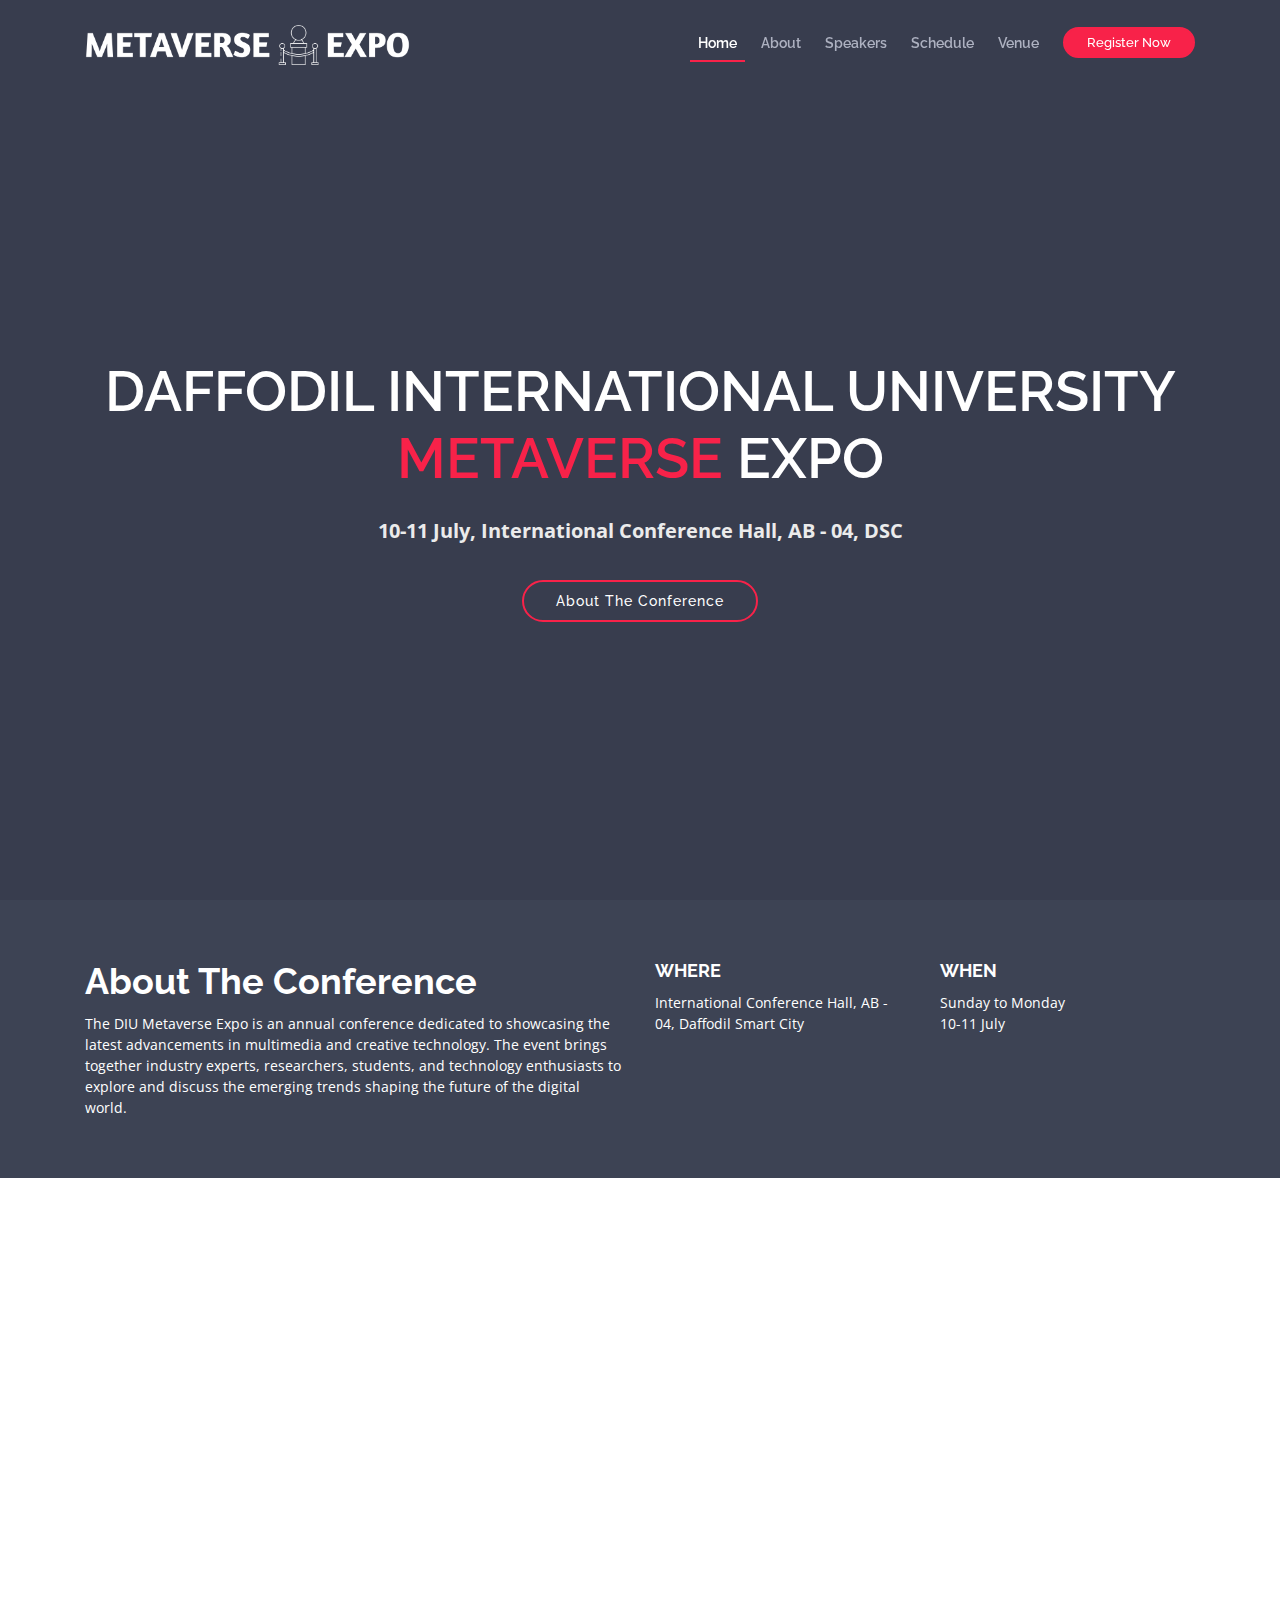
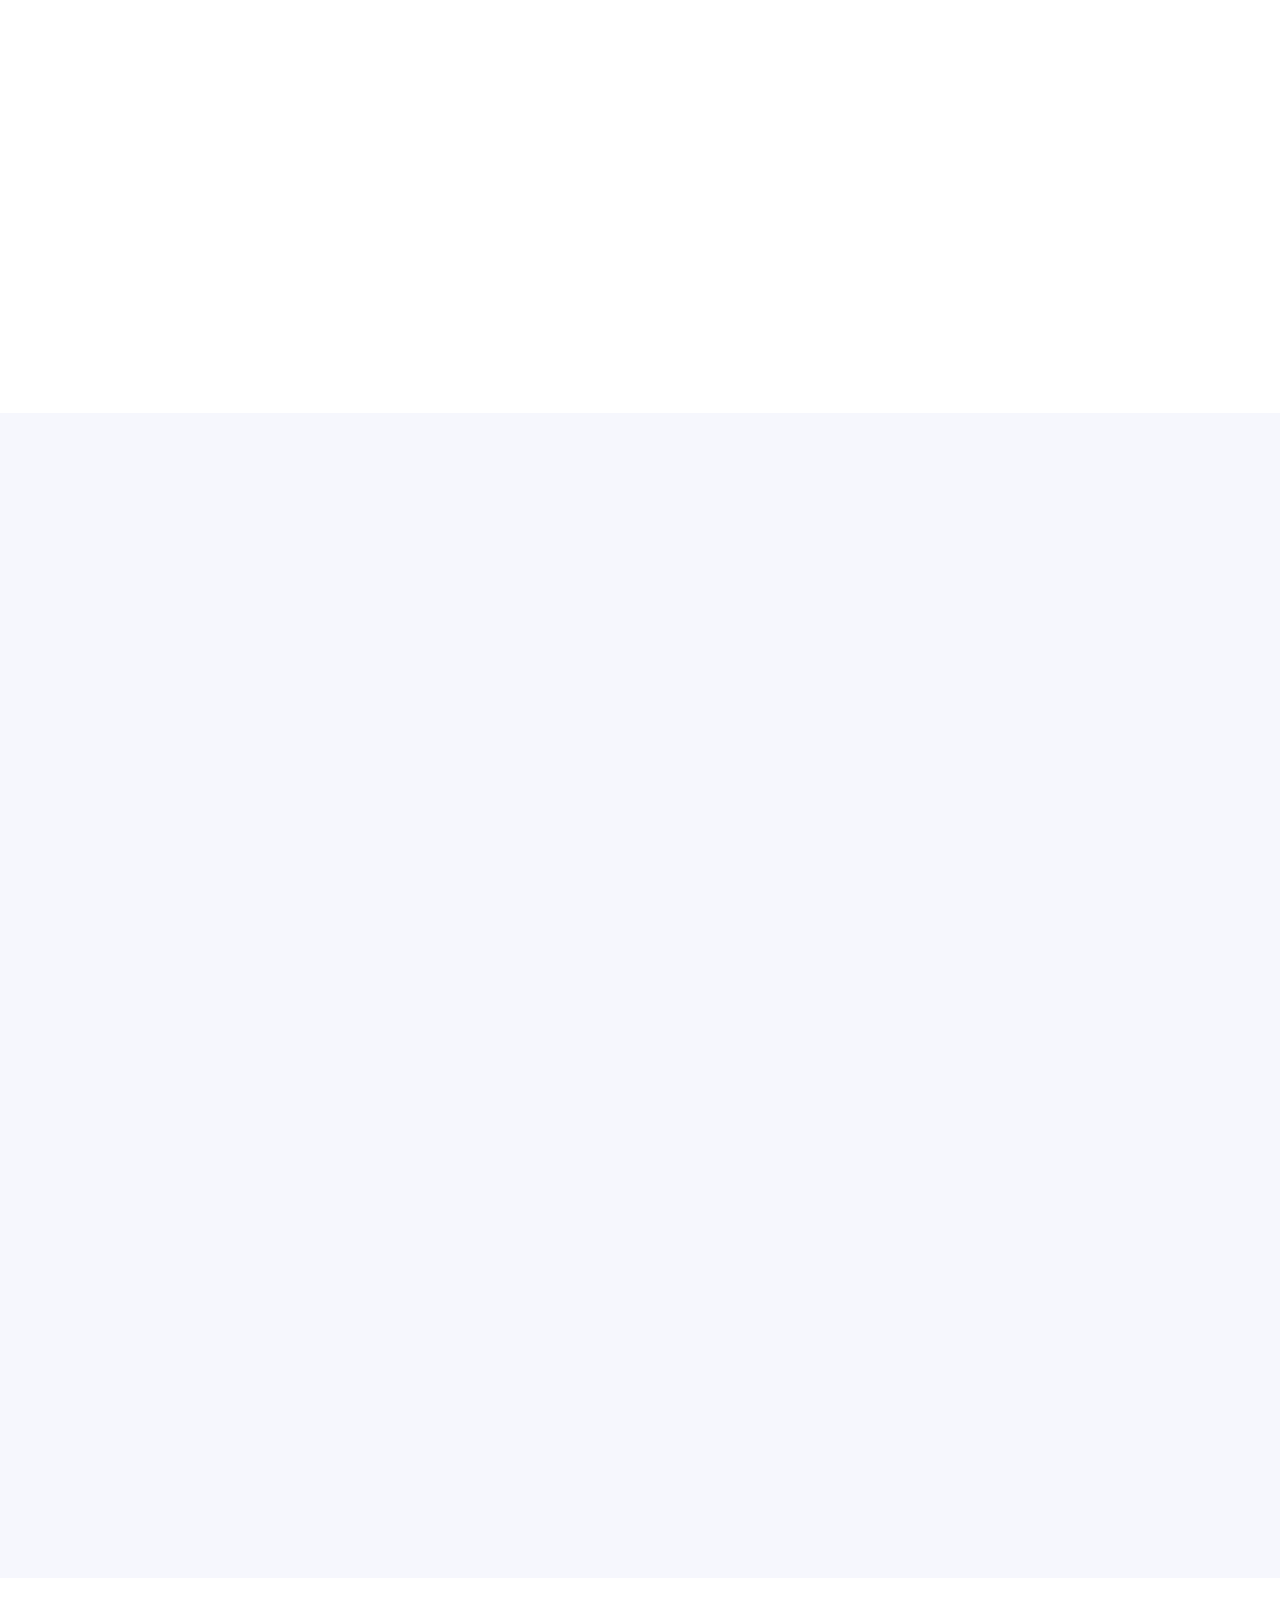
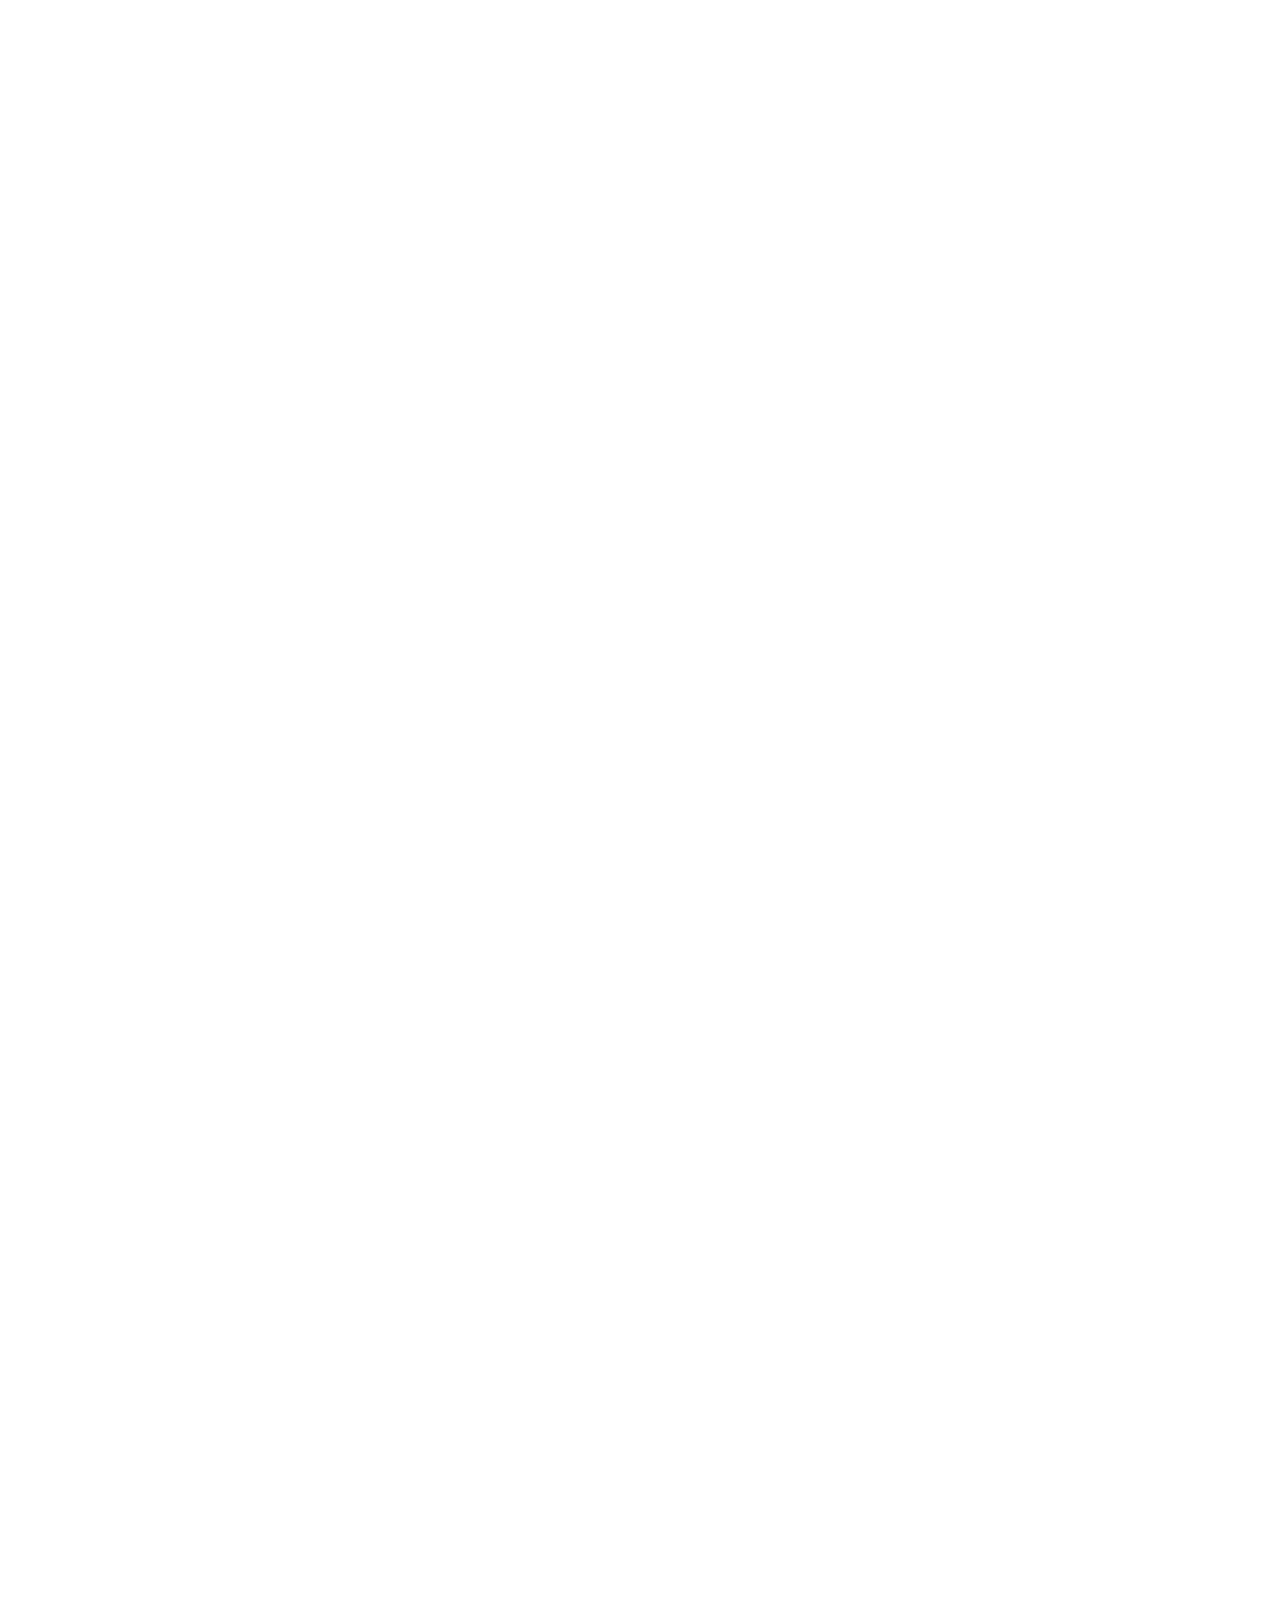
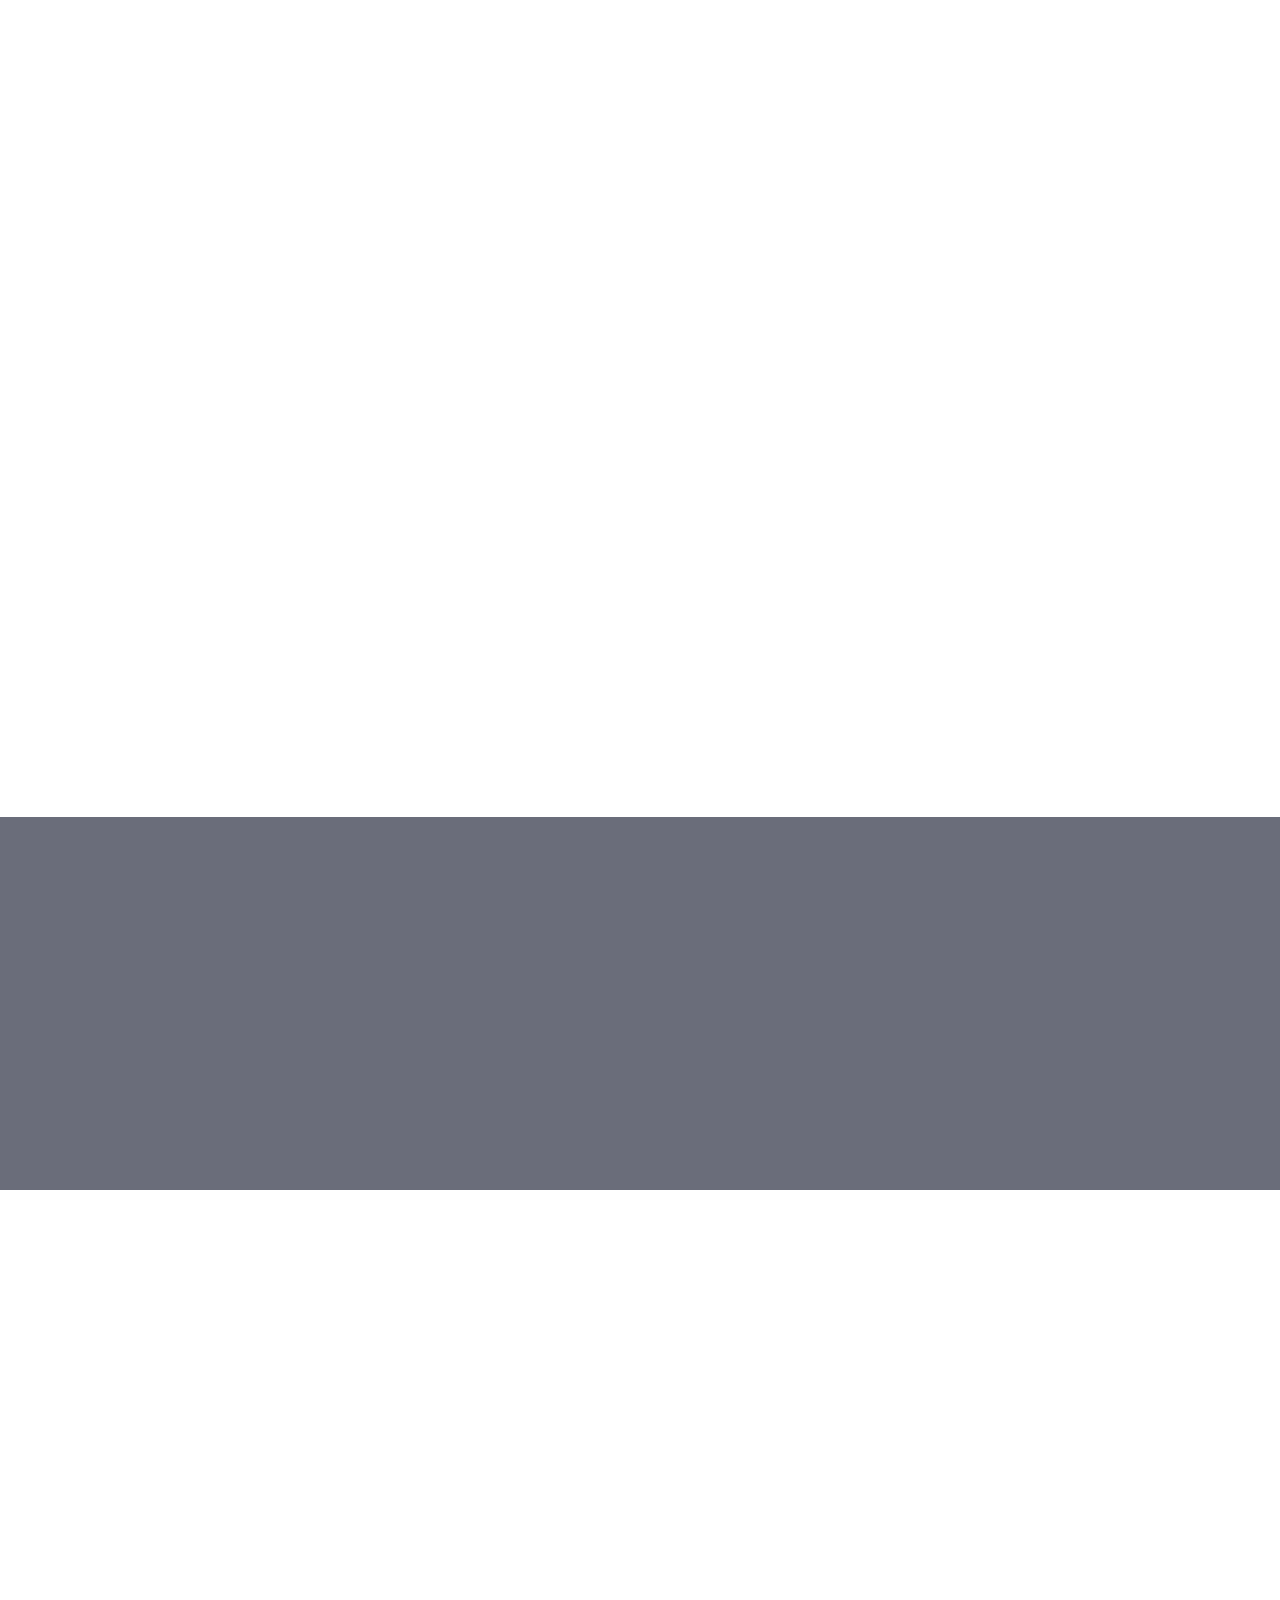
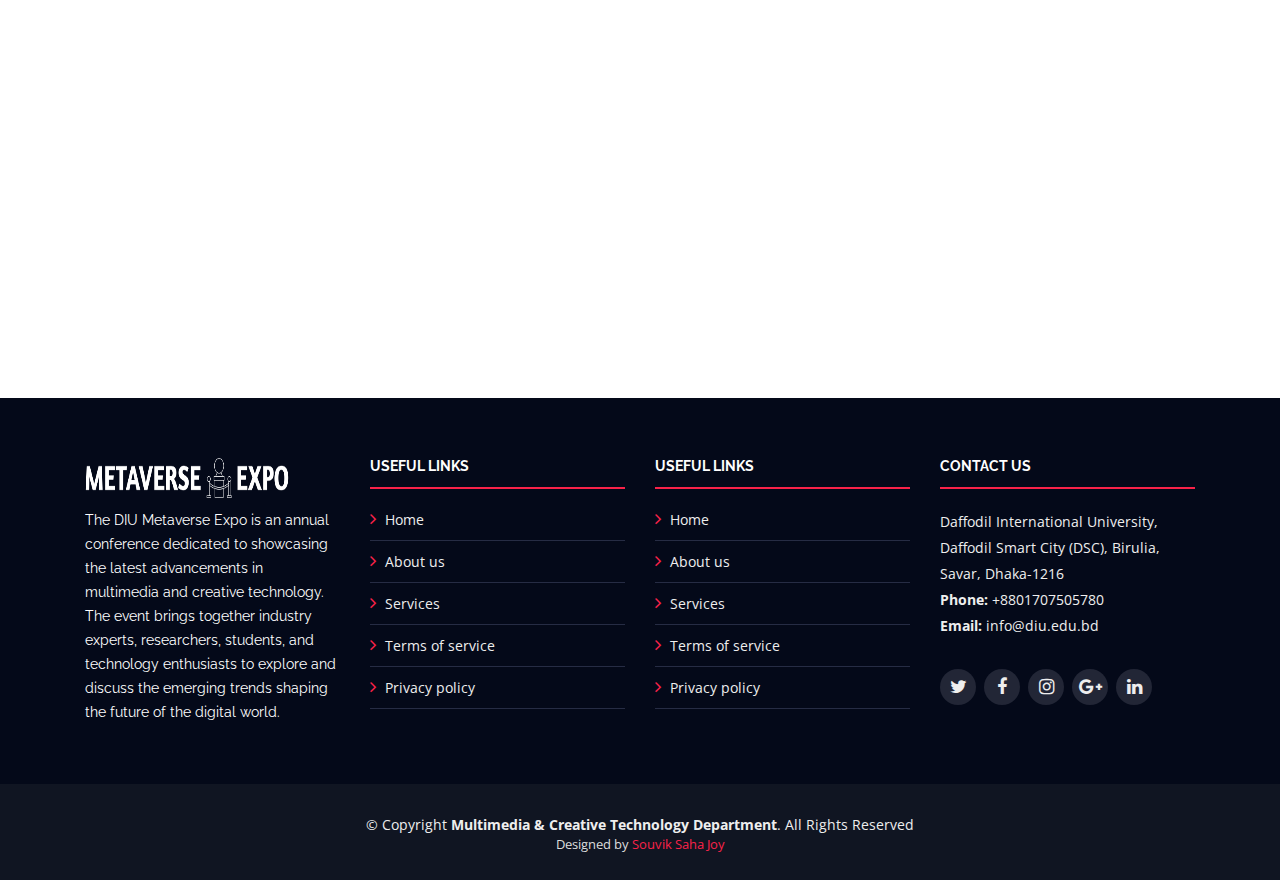
<file: index.html>
<!DOCTYPE html>
<html lang="en">

<head>
  <meta charset="utf-8">
  <title>DIU Metaverse Expo</title>
  <meta content="width=device-width, initial-scale=1.0" name="viewport">
  <link href="https://fonts.googleapis.com/css?family=Open+Sans:300,300i,400,400i,700,700i|Raleway:300,400,500,700,800" rel="stylesheet">
  <link href="assets/lib/bootstrap/css/bootstrap.min.css" rel="stylesheet">
  <link href="assets/lib/font-awesome/css/font-awesome.min.css" rel="stylesheet">
  <link href="assets/lib/animate/animate.min.css" rel="stylesheet">
  <link href="assets/lib/venobox/venobox.css" rel="stylesheet">
  <link href="assets/lib/owlcarousel/assets/owl.carousel.min.css" rel="stylesheet">
  <link href="assets/css/style.css" rel="stylesheet">

</head>

<body>

  <!--==========================
    Header
  ============================-->
  <header id="header">
    <div class="container">

      <div id="logo" class="pull-left">
        <a href="#intro" class="scrollto"><img src="img/logo.png" alt="" title=""></a>
      </div>

      <nav id="nav-menu-container">
        <ul class="nav-menu">
          <li class="menu-active"><a href="#intro">Home</a></li>
          <li><a href="#about">About</a></li>
          <li><a href="#speakers">Speakers</a></li>
          <li><a href="#schedule">Schedule</a></li>
          <li><a href="#venue">Venue</a></li>
          <li class="buy-tickets"><a href="registration.html">Register Now</a></li>
        </ul>
      </nav>
    </div>
  </header>

  <!--==========================
    Intro Section
  ============================-->
  <section id="intro">
    <div class="intro-container wow fadeIn">
      <h1 class="mb-4 pb-0">Daffodil International University<br><span>Metaverse</span> Expo</h1>
      <p class="mb-4 pb-0">10-11 July, International Conference Hall, AB - 04, DSC</p>
      <a href="#about" class="about-btn scrollto">About The Conference</a>
    </div>
  </section>

  <main id="main">

    <!--==========================
      About Section
    ============================-->
    <section id="about">
      <div class="container">
        <div class="row">
          <div class="col-lg-6">
            <h2>About The Conference</h2>
            <p>The DIU Metaverse Expo is an annual conference dedicated to showcasing the latest advancements in multimedia and creative technology. The event brings together industry experts, researchers, students, and technology enthusiasts to explore and discuss the emerging trends shaping the future of the digital world.</p>
          </div>
          <div class="col-lg-3">
            <h3>Where</h3>
            <p>International Conference Hall, AB - 04, Daffodil Smart City</p>
          </div>
          <div class="col-lg-3">
            <h3>When</h3>
            <p>Sunday to Monday<br>10-11 July</p>
          </div>
        </div>
      </div>
    </section>

    <!--==========================
      Speakers Section
    ============================-->
    <section id="speakers" class="wow fadeInUp">
      <div class="container">
        <div class="section-header">
          <h2>Key Speakers</h2>
          <p>Here are some of our speakers</p>
        </div>

        <div class="row">
          <div class="col-lg-4 col-md-6">
            <div class="speaker">
              <img src="img/speakers/1.jpg" alt="Speaker 1" class="img-fluid">
              <div class="details">
                <h3><a href="speaker-details.html">Mr. Md. Salah Uddin</a></h3>
                <p>Assistant Professor & Head</p>
                <div class="social">
                  <a href=""><i class="fa fa-twitter"></i></a>
                  <a href=""><i class="fa fa-facebook"></i></a>
                  <a href=""><i class="fa fa-google-plus"></i></a>
                  <a href=""><i class="fa fa-linkedin"></i></a>
                </div>
              </div>
            </div>
          </div>
          <div class="col-lg-4 col-md-6">
            <div class="speaker">
              <img src="img/speakers/2.jpg" alt="Speaker 2" class="img-fluid">
              <div class="details">
                <h3><a href="speaker-details.html">Mr. Arif Ahmed</a></h3>
                <p>Associate Professor</p>
                <div class="social">
                  <a href=""><i class="fa fa-twitter"></i></a>
                  <a href=""><i class="fa fa-facebook"></i></a>
                  <a href=""><i class="fa fa-google-plus"></i></a>
                  <a href=""><i class="fa fa-linkedin"></i></a>
                </div>
              </div>
            </div>
          </div>
          <div class="col-lg-4 col-md-6">
            <div class="speaker">
              <img src="img/speakers/3.jpg" alt="Speaker 3" class="img-fluid">
              <div class="details">
                <h3><a href="speaker-details.html">Dr. Shaikh Muhammad Allayear</a></h3>
                <p>Professor</p>
                <div class="social">
                  <a href=""><i class="fa fa-twitter"></i></a>
                  <a href=""><i class="fa fa-facebook"></i></a>
                  <a href=""><i class="fa fa-google-plus"></i></a>
                  <a href=""><i class="fa fa-linkedin"></i></a>
                </div>
              </div>
            </div>
          </div>
          <div class="col-lg-4 col-md-6">
            <div class="speaker">
              <img src="img/speakers/4.jpg" alt="Speaker 4" class="img-fluid">
              <div class="details">
                <h3><a href="speaker-details.html">Dr. Md.Samaun Hasan</a></h3>
                <p>Associate Professor</p>
                <div class="social">
                  <a href=""><i class="fa fa-twitter"></i></a>
                  <a href=""><i class="fa fa-facebook"></i></a>
                  <a href=""><i class="fa fa-google-plus"></i></a>
                  <a href=""><i class="fa fa-linkedin"></i></a>
                </div>
              </div>
            </div>
          </div>
          <div class="col-lg-4 col-md-6">
            <div class="speaker">
              <img src="img/speakers/5.jpg" alt="Speaker 5" class="img-fluid">
              <div class="details">
                <h3><a href="speaker-details.html">Mr. Mizanur Rahman</a></h3>
                <p>Associate Professor</p>
                <div class="social">
                  <a href=""><i class="fa fa-twitter"></i></a>
                  <a href=""><i class="fa fa-facebook"></i></a>
                  <a href=""><i class="fa fa-google-plus"></i></a>
                  <a href=""><i class="fa fa-linkedin"></i></a>
                </div>
              </div>
            </div>
          </div>
          <div class="col-lg-4 col-md-6">
            <div class="speaker">
              <img src="img/speakers/6.jpg" alt="Speaker 6" class="img-fluid">
              <div class="details">
                <h3><a href="speaker-details.html">Apurba Ghosh</a></h3>
                <p>Associate Professor</p>
                <div class="social">
                  <a href=""><i class="fa fa-twitter"></i></a>
                  <a href=""><i class="fa fa-facebook"></i></a>
                  <a href=""><i class="fa fa-google-plus"></i></a>
                  <a href=""><i class="fa fa-linkedin"></i></a>
                </div>
              </div>
            </div>
          </div>
        </div>
      </div>

    </section>

    <!--==========================
      Schedule Section
    ============================-->
    <section id="schedule" class="section-with-bg">
      <div class="container wow fadeInUp">
        <div class="section-header">
          <h2>Event Schedule</h2>
          <p>Here is our event schedule</p>
        </div>

        <ul class="nav nav-tabs" role="tablist">
          <li class="nav-item">
            <a class="nav-link active" href="#day-1" role="tab" data-toggle="tab">Day 1</a>
          </li>
          <li class="nav-item">
            <a class="nav-link" href="#day-2" role="tab" data-toggle="tab">Day 2</a>
          </li>
        </ul>

        <h3 class="sub-heading">The DIU Metaverse Expo features a diverse and exciting schedule packed with insightful sessions, engaging discussions, and hands-on workshops. Explore the schedule below to plan your participation in this immersive conference:</h3>

        <div class="tab-content row justify-content-center">

          <!-- Schdule Day 1 -->
          <div role="tabpanel" class="col-lg-9 tab-pane fade show active" id="day-1">

            <div class="row schedule-item">
              <div class="col-md-2"><time>09:30 AM</time></div>
              <div class="col-md-10">
                <h4>Welcome Networking</h4>
                <p>Welcoming our honourable guest and students with love.</p>
              </div>
            </div>

            <div class="row schedule-item">
              <div class="col-md-2"><time>10:00 AM</time></div>
              <div class="col-md-10">
                <div class="speaker">
                  <img src="img/speakers/1.jpg" alt="Brenden Legros">
                </div>
                <h4>Keynote Presentation by Industry Leader <span>Mr. Md. Salah Uddin</span></h4>
                <p>Gain valuable insights from an industry leader who will discuss the latest trends and advancements in multimedia and creative technology.</p>
              </div>
            </div>

            <div class="row schedule-item">
              <div class="col-md-2"><time>11:00 AM</time></div>
              <div class="col-md-10">
                <div class="speaker">
                  <img src="img/speakers/2.jpg" alt="Hubert Hirthe">
                </div>
                <h4>Panel Discussion: The Future of Virtual Reality <span>Mr. Arif Ahmed</span></h4>
                <p>Join experts in a lively discussion on the future of virtual reality, exploring its potential applications and impact on various industries.</p>
              </div>
            </div>

            <div class="row schedule-item">
              <div class="col-md-2"><time>12:00 AM</time></div>
              <div class="col-md-10">
                <div class="speaker">
                  <img src="img/speakers/3.jpg" alt="Cole Emmerich">
                </div>
                <h4>Introduction to Augmented Reality <span>Dr. Shaikh Muhammad Allayear</span></h4>
                <p>Get hands-on experience and learn the fundamentals of creating augmented reality experiences from industry professionals.</p>
              </div>
            </div>

            <div class="row schedule-item">
              <div class="col-md-2"><time>02:00 PM</time></div>
              <div class="col-md-10">
                <div class="speaker">
                  <img src="img/speakers/4.jpg" alt="Jack Christiansen">
                </div>
                <h4>Innovations in Gaming Technology <span>Dr. Md.Samaun Hasan</span></h4>
                <p>Explore the latest advancements in gaming technology and the future of interactive gaming experiences.</p>
              </div>
            </div>

            <div class="row schedule-item">
              <div class="col-md-2"><time>03:00 PM</time></div>
              <div class="col-md-10">
                <div class="speaker">
                  <img src="img/speakers/5.jpg" alt="Alejandrin Littel">
                </div>
                <h4>Networking Reception and Product Showcase <span>Mr. Mizanur Rahman</span></h4>
                <p>Wrap up the day by networking with fellow attendees, exploring innovative products and solutions, and exchanging ideas.</p>
              </div>
            </div>

            <div class="row schedule-item">
              <div class="col-md-2"><time>04:00 PM</time></div>
              <div class="col-md-10">
                <div class="speaker">
                  <img src="img/speakers/6.jpg" alt="Willow Trantow">
                </div>
                <h4>Innovations in CGI and VFX Technology <span>Apurba Ghosh</span></h4>
                <p>Wrap up the day by networking with fellow attendees, exploring innovative products and solutions, and exchanging ideas.</p>
              </div>
            </div>

          </div>
          <!-- End Schdule Day 1 -->

          <!-- Schdule Day 2 -->
          <div role="tabpanel" class="col-lg-9  tab-pane fade" id="day-2">

            <div class="row schedule-item">
              <div class="col-md-2"><time>10:00 AM</time></div>
              <div class="col-md-10">
                <div class="speaker">
                  <img src="img/speakers/1.jpg" alt="Brenden Legros">
                </div>
                <h4>Keynote Presentation by Industry Leader <span>Mr. Md. Salah Uddin</span></h4>
                <p>Gain valuable insights from an industry leader who will discuss the latest trends and advancements in multimedia and creative technology.</p>
              </div>
            </div>

            <div class="row schedule-item">
              <div class="col-md-2"><time>11:00 AM</time></div>
              <div class="col-md-10">
                <div class="speaker">
                  <img src="img/speakers/2.jpg" alt="Hubert Hirthe">
                </div>
                <h4>Panel Discussion: The Future of Virtual Reality <span>Mr. Arif Ahmed</span></h4>
                <p>Join experts in a lively discussion on the future of virtual reality, exploring its potential applications and impact on various industries.</p>
              </div>
            </div>

            <div class="row schedule-item">
              <div class="col-md-2"><time>12:00 AM</time></div>
              <div class="col-md-10">
                <div class="speaker">
                  <img src="img/speakers/3.jpg" alt="Cole Emmerich">
                </div>
                <h4>Introduction to Augmented Reality <span>Dr. Shaikh Muhammad Allayear</span></h4>
                <p>Get hands-on experience and learn the fundamentals of creating augmented reality experiences from industry professionals.</p>
              </div>
            </div>

            <div class="row schedule-item">
              <div class="col-md-2"><time>02:00 PM</time></div>
              <div class="col-md-10">
                <div class="speaker">
                  <img src="img/speakers/4.jpg" alt="Jack Christiansen">
                </div>
                <h4>Innovations in Gaming Technology <span>Dr. Md.Samaun Hasan</span></h4>
                <p>Explore the latest advancements in gaming technology and the future of interactive gaming experiences.</p>
              </div>
            </div>

            <div class="row schedule-item">
              <div class="col-md-2"><time>03:00 PM</time></div>
              <div class="col-md-10">
                <div class="speaker">
                  <img src="img/speakers/5.jpg" alt="Alejandrin Littel">
                </div>
                <h4>Networking Reception and Product Showcase <span>Mr. Mizanur Rahman</span></h4>
                <p>Wrap up the day by networking with fellow attendees, exploring innovative products and solutions, and exchanging ideas.</p>
              </div>
            </div>

            <div class="row schedule-item">
              <div class="col-md-2"><time>04:00 PM</time></div>
              <div class="col-md-10">
                <div class="speaker">
                  <img src="img/speakers/6.jpg" alt="Willow Trantow">
                </div>
                <h4>Innovations in CGI and VFX Technology <span>Apurba Ghosh</span></h4>
                <p>Wrap up the day by networking with fellow attendees, exploring innovative products and solutions, and exchanging ideas.</p>
              </div>
            </div>

          </div>
          <!-- End Schdule Day 2 -->

          

        </div>

      </div>

    </section>

    <!--==========================
      Venue Section
    ============================-->
    <section id="venue" class="wow fadeInUp">

      <div class="container-fluid">

        <div class="section-header">
          <h2>Event Venue</h2>
          <p>Event venue location info and gallery</p>
        </div>

        <div class="row no-gutters">
          <div class="col-lg-6 venue-map">
            <iframe src="https://www.google.com/maps/embed?pb=!1m18!1m12!1m3!1d58400.37061159443!2d90.31938811018215!3d23.817775350173065!2m3!1f0!2f0!3f0!3m2!1i1024!2i768!4f13.1!3m3!1m2!1s0x3755b8ada2664e21%3A0x3c872fd17bc11ddb!2sDaffodil%20International%20University!5e0!3m2!1sen!2sbd!4v1686431276835!5m2!1sen!2sbd" frameborder="0" style="border:0" allowfullscreen></iframe>
          </div>

          <div class="col-lg-6 venue-info">
            <div class="row justify-content-center">
              <div class="col-11 col-lg-8">
                <h3>International Conference Hall, AB - 04, Daffodil Smart City</h3>
                <p>The DIU Metaverse Expo will take place at the prestigious International Conference Hall located in AB - 04, Daffodil Smart City. Situated in a vibrant and tech-driven environment, the venue offers state-of-the-art facilities and a dynamic atmosphere conducive to collaboration and innovation.</p>
              </div>
            </div>
          </div>
        </div>

      </div>

      

    </section>

    <!--==========================
      Gallery Section
    ============================-->
    <section id="gallery" class="wow fadeInUp">

      <div class="container">
        <div class="section-header">
          <h2>Gallery</h2>
          <p>Check our gallery from the recent events</p>
        </div>
      </div>

      <div class="owl-carousel gallery-carousel">
        <a href="img/gallery/1.jpg" class="venobox" data-gall="gallery-carousel"><img src="img/gallery/1.jpg" alt=""></a>
        <a href="img/gallery/2.jpg" class="venobox" data-gall="gallery-carousel"><img src="img/gallery/2.jpg" alt=""></a>
        <a href="img/gallery/3.jpg" class="venobox" data-gall="gallery-carousel"><img src="img/gallery/3.jpg" alt=""></a>
        <a href="img/gallery/4.jpg" class="venobox" data-gall="gallery-carousel"><img src="img/gallery/4.jpg" alt=""></a>
        <a href="img/gallery/5.jpg" class="venobox" data-gall="gallery-carousel"><img src="img/gallery/5.jpg" alt=""></a>
        <a href="img/gallery/6.jpg" class="venobox" data-gall="gallery-carousel"><img src="img/gallery/6.jpg" alt=""></a>
        <a href="img/gallery/7.jpg" class="venobox" data-gall="gallery-carousel"><img src="img/gallery/7.jpg" alt=""></a>
        <a href="img/gallery/8.jpg" class="venobox" data-gall="gallery-carousel"><img src="img/gallery/8.jpg" alt=""></a>
      </div>

    </section>

    <!--==========================
      Sponsors Section
    ============================-->
    <section id="supporters" class="section-with-bg wow fadeInUp">

      <div class="container">
        <div class="section-header">
          <h2>Sponsors</h2>
        </div>

        <div class="row no-gutters supporters-wrap clearfix">

          <div class="col-lg-3 col-md-4 col-xs-6">
            <div class="supporter-logo">
              <img src="img/supporters/1.png" class="img-fluid" alt="">
            </div>
          </div>
          
          <div class="col-lg-3 col-md-4 col-xs-6">
            <div class="supporter-logo">
              <img src="img/supporters/2.png" class="img-fluid" alt="">
            </div>
          </div>
        
          <div class="col-lg-3 col-md-4 col-xs-6">
            <div class="supporter-logo">
              <img src="img/supporters/3.png" class="img-fluid" alt="">
            </div>
          </div>
          
          <div class="col-lg-3 col-md-4 col-xs-6">
            <div class="supporter-logo">
              <img src="img/supporters/4.png" class="img-fluid" alt="">
            </div>
          </div>
          
          <div class="col-lg-3 col-md-4 col-xs-6">
            <div class="supporter-logo">
              <img src="img/supporters/5.png" class="img-fluid" alt="">
            </div>
          </div>
        
          <div class="col-lg-3 col-md-4 col-xs-6">
            <div class="supporter-logo">
              <img src="img/supporters/6.png" class="img-fluid" alt="">
            </div>
          </div>
          
          <div class="col-lg-3 col-md-4 col-xs-6">
            <div class="supporter-logo">
              <img src="img/supporters/7.png" class="img-fluid" alt="">
            </div>
          </div>
          
          <div class="col-lg-3 col-md-4 col-xs-6">
            <div class="supporter-logo">
              <img src="img/supporters/8.png" class="img-fluid" alt="">
            </div>
          </div>

        </div>

      </div>

    </section>

    <!--==========================
      F.A.Q Section
    ============================-->
    <section id="faq" class="wow fadeInUp">

      <div class="container">

        <div class="section-header">
          <h2>F.A.Q </h2>
        </div>

        <div class="row justify-content-center">
          <div class="col-lg-9">
              <ul id="faq-list">

                <li>
                  <a data-toggle="collapse" class="collapsed" href="#faq1">Who can attend the DIU Metaverse Expo? <i class="fa fa-minus-circle"></i></a>
                  <div id="faq1" class="collapse" data-parent="#faq-list">
                    <p>
                      The DIU Metaverse Expo is open to anyone interested in multimedia and creative technology. It is designed for industry professionals, researchers, students, entrepreneurs, and technology enthusiasts.
                    </p>
                  </div>
                </li>
      
                <li>
                  <a data-toggle="collapse" href="#faq2" class="collapsed">How can I register for the event? <i class="fa fa-minus-circle"></i></a>
                  <div id="faq2" class="collapse" data-parent="#faq-list">
                    <p>
                      To register for the DIU Metaverse Expo, please visit our website and click on the "Register" button. Fill in the required information, and you will receive a confirmation email with further instructions.
                    </p>
                  </div>
                </li>
      
                <li>
                  <a data-toggle="collapse" href="#faq3" class="collapsed">Is there a registration fee? <i class="fa fa-minus-circle"></i></a>
                  <div id="faq3" class="collapse" data-parent="#faq-list">
                    <p>
                      Yes, there is a registration fee to attend the DIU Metaverse Expo. The fee covers access to all sessions, workshops, networking events, and refreshments during the event. Please refer to the registration page on our website for detailed pricing information.
                    </p>
                  </div>
                </li>
      
                <li>
                  <a data-toggle="collapse" href="#faq4" class="collapsed">Can I attend specific sessions or workshops? <i class="fa fa-minus-circle"></i></a>
                  <div id="faq4" class="collapse" data-parent="#faq-list">
                    <p>
                      Yes, you can choose to attend specific sessions and workshops based on your interests. The event schedule will be provided on our website, allowing you to plan your participation accordingly.
                    </p>
                  </div>
                </li>
      
                <li>
                  <a data-toggle="collapse" href="#faq5" class="collapsed">Will there be opportunities for networking? <i class="fa fa-minus-circle"></i></a>
                  <div id="faq5" class="collapse" data-parent="#faq-list">
                    <p>
                      Absolutely! The DIU Metaverse Expo provides ample opportunities for networking. We have dedicated networking breaks, a networking reception, and interactive sessions where you can connect with industry professionals, speakers, and fellow attendees.
                    </p>
                  </div>
                </li>
      
                <li>
                  <a data-toggle="collapse" href="#faq6" class="collapsed"> What COVID-19 safety measures will be in place? <i class="fa fa-minus-circle"></i></a>
                  <div id="faq6" class="collapse" data-parent="#faq-list">
                    <p>
                      The safety and well-being of our participants are our top priorities. We will strictly adhere to all local health guidelines and implement necessary COVID-19 safety measures. These may include social distancing, mask requirements, sanitization stations, and limited capacity seating. We will provide regular updates to registered participants regarding the safety protocols in place.
                    </p>
                  </div>
                </li>
      
              </ul>
          </div>
        </div>

      </div>

    </section>

    <!--==========================
      Subscribe Section
    ============================-->
    <section id="subscribe">
      <div class="container wow fadeInUp">
        <div class="section-header">
          <h2>Newsletter</h2>
          <p>Stay up-to-date with the latest news, updates, and announcements about the DIU Metaverse Expo by subscribing to our newsletter. By subscribing, you will receive regular emails containing valuable information about the event, including featured speakers, session highlights, registration deadlines, and exclusive offers.</p>
        </div>

        <form method="POST" action="#">
          <div class="form-row justify-content-center">
            <div class="col-auto">
              <input type="text" class="form-control" placeholder="Enter your Email">
            </div>
            <div class="col-auto">
              <button type="submit">Subscribe</button>
            </div>
          </div>
        </form>

      </div>
    </section>


    <!--==========================
      Contact Section
    ============================-->
    <section id="contact" class="section-bg wow fadeInUp">

      <div class="container">

        <div class="section-header">
          <h2>Contact Us</h2>
          <p>Feel Free To Contact Us.</p>
        </div>

        <div class="row contact-info">

          <div class="col-md-4">
            <div class="contact-address">
              <i class="ion-ios-location-outline"></i>
              <h3>Address</h3>
              <address>Daffodil International University, <br>
Daffodil Smart City (DSC),
Birulia, Savar, Dhaka-1216</address>
            </div>
          </div>

          <div class="col-md-4">
            <div class="contact-phone">
              <i class="ion-ios-telephone-outline"></i>
              <h3>Phone Number</h3>
              <p><a href="tel:+155895548855">+8801707505780 55</a></p>
            </div>
          </div>

          <div class="col-md-4">
            <div class="contact-email">
              <i class="ion-ios-email-outline"></i>
              <h3>Email</h3>
              <p><a href="mailto:info@example.com">info@diu.edu.bd</a></p>
            </div>
          </div>

        </div>

        <div class="form">
          <div id="sendmessage">Your message has been sent. Thank you!</div>
          <div id="errormessage"></div>
          <form action="" method="post" role="form" class="contactForm">
            <div class="form-row">
              <div class="form-group col-md-6">
                <input type="text" name="name" class="form-control" id="name" placeholder="Your Name" data-rule="minlen:4" data-msg="Please enter at least 4 chars" />
                <div class="validation"></div>
              </div>
              <div class="form-group col-md-6">
                <input type="email" class="form-control" name="email" id="email" placeholder="Your Email" data-rule="email" data-msg="Please enter a valid email" />
                <div class="validation"></div>
              </div>
            </div>
            <div class="form-group">
              <input type="text" class="form-control" name="subject" id="subject" placeholder="Subject" data-rule="minlen:4" data-msg="Please enter at least 8 chars of subject" />
              <div class="validation"></div>
            </div>
            <div class="form-group">
              <textarea class="form-control" name="message" rows="5" data-rule="required" data-msg="Please write something for us" placeholder="Message"></textarea>
              <div class="validation"></div>
            </div>
            <div class="text-center"><button type="submit">Send Message</button></div>
          </form>
        </div>

      </div>
    </section>

  </main>


  <!--==========================
    Footer
  ============================-->
  <footer id="footer">
    <div class="footer-top">
      <div class="container">
        <div class="row">

          <div class="col-lg-3 col-md-6 footer-info">
            <img src="img/logo.png" alt="Metaverse" style="width: 80%">
            <p>The DIU Metaverse Expo is an annual conference dedicated to showcasing the latest advancements in multimedia and creative technology. The event brings together industry experts, researchers, students, and technology enthusiasts to explore and discuss the emerging trends shaping the future of the digital world.</p>
          </div>

          <div class="col-lg-3 col-md-6 footer-links">
            <h4>Useful Links</h4>
            <ul>
              <li><i class="fa fa-angle-right"></i> <a href="#">Home</a></li>
              <li><i class="fa fa-angle-right"></i> <a href="#">About us</a></li>
              <li><i class="fa fa-angle-right"></i> <a href="#">Services</a></li>
              <li><i class="fa fa-angle-right"></i> <a href="#">Terms of service</a></li>
              <li><i class="fa fa-angle-right"></i> <a href="#">Privacy policy</a></li>
            </ul>
          </div>

          <div class="col-lg-3 col-md-6 footer-links">
            <h4>Useful Links</h4>
            <ul>
              <li><i class="fa fa-angle-right"></i> <a href="#">Home</a></li>
              <li><i class="fa fa-angle-right"></i> <a href="#">About us</a></li>
              <li><i class="fa fa-angle-right"></i> <a href="#">Services</a></li>
              <li><i class="fa fa-angle-right"></i> <a href="#">Terms of service</a></li>
              <li><i class="fa fa-angle-right"></i> <a href="#">Privacy policy</a></li>
            </ul>
          </div>

          <div class="col-lg-3 col-md-6 footer-contact">
            <h4>Contact Us</h4>
            <p>
              Daffodil International University, <br>
Daffodil Smart City (DSC),
Birulia, Savar, Dhaka-1216 <br>
              <strong>Phone:</strong> +8801707505780<br>
              <strong>Email:</strong> info@diu.edu.bd<br>
            </p>

            <div class="social-links">
              <a href="#" class="twitter"><i class="fa fa-twitter"></i></a>
              <a href="#" class="facebook"><i class="fa fa-facebook"></i></a>
              <a href="#" class="instagram"><i class="fa fa-instagram"></i></a>
              <a href="#" class="google-plus"><i class="fa fa-google-plus"></i></a>
              <a href="#" class="linkedin"><i class="fa fa-linkedin"></i></a>
            </div>

          </div>

        </div>
      </div>
    </div>

    <div class="container">
      <div class="copyright">
        &copy; Copyright <strong>Multimedia & Creative Technology Department</strong>. All Rights Reserved
      </div>
      <div class="credits">
        Designed by <a href="https://edubyte.tech/">Souvik Saha Joy</a>
      </div>
    </div>
  </footer>

  <a href="#" class="back-to-top"><i class="fa fa-angle-up"></i></a>
  <script src="assets/lib/jquery/jquery.min.js"></script>
  <script src="assets/lib/jquery/jquery-migrate.min.js"></script>
  <script src="assets/lib/bootstrap/js/bootstrap.bundle.min.js"></script>
  <script src="assets/lib/easing/easing.min.js"></script>
  <script src="assets/lib/superfish/hoverIntent.js"></script>
  <script src="assets/lib/superfish/superfish.min.js"></script>
  <script src="assets/lib/wow/wow.min.js"></script>
  <script src="assets/lib/venobox/venobox.min.js"></script>
  <script src="assets/lib/owlcarousel/owl.carousel.min.js"></script>
  <script src="assets/contactform/contactform.js"></script>
  <script src="assets/js/main.js"></script>
</body>

</html>
</file>
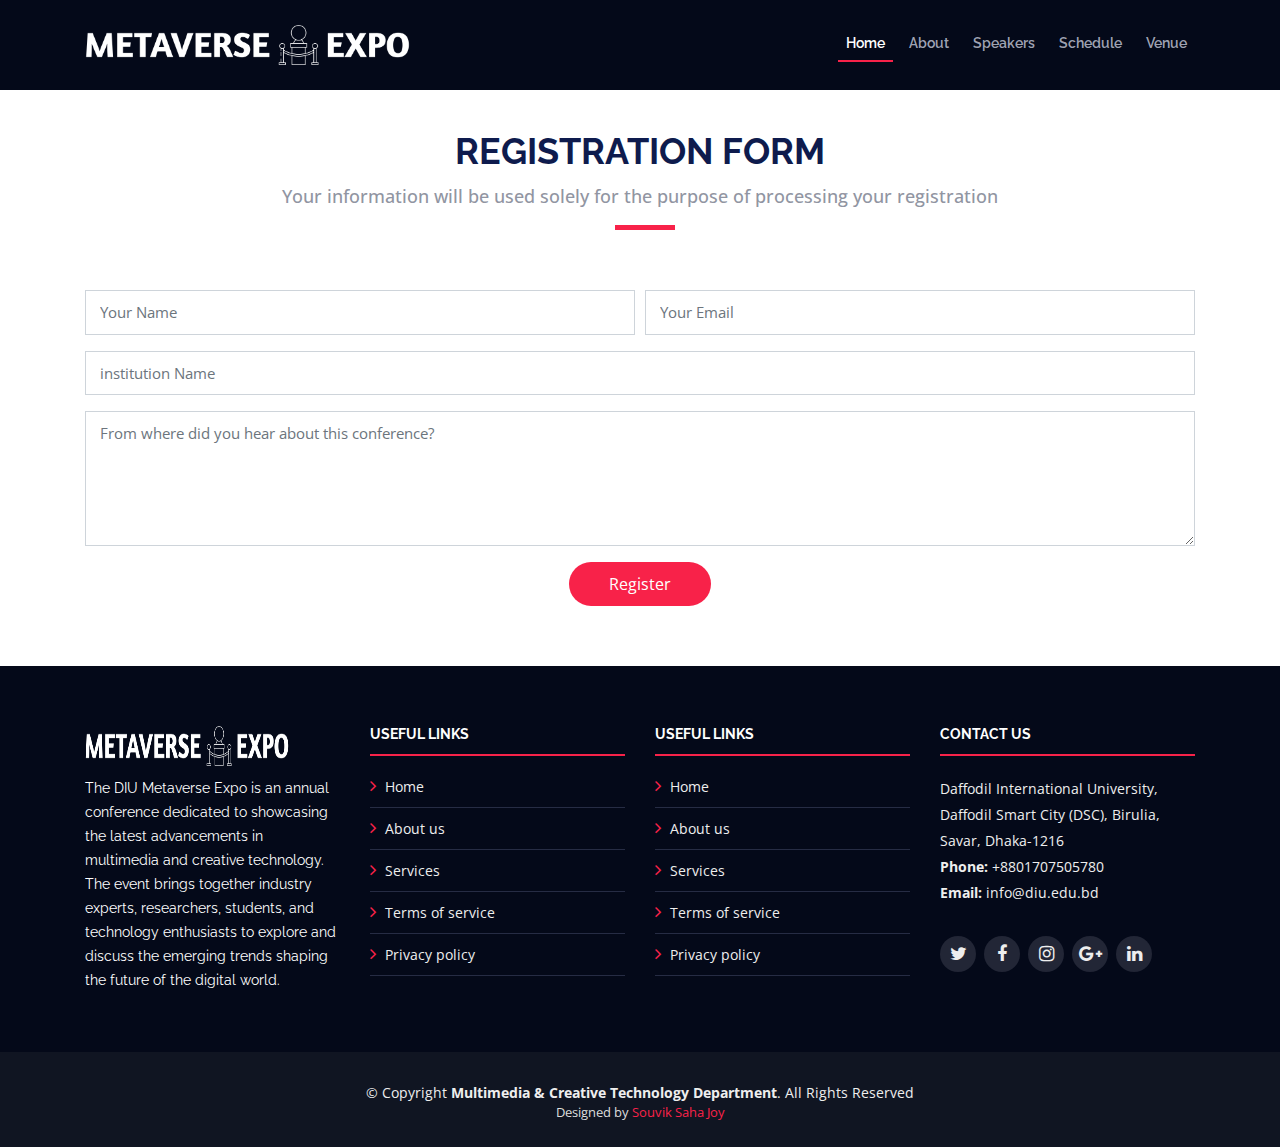
<file: registration.html>
<!DOCTYPE html>
<html lang="en">

<head>
  <meta charset="utf-8">
  <title>DIU Metaverse Expo</title>
  <meta content="width=device-width, initial-scale=1.0" name="viewport">
  <link href="https://fonts.googleapis.com/css?family=Open+Sans:300,300i,400,400i,700,700i|Raleway:300,400,500,700,800" rel="stylesheet">
  <link href="assets/lib/bootstrap/css/bootstrap.min.css" rel="stylesheet">
  <link href="assets/lib/font-awesome/css/font-awesome.min.css" rel="stylesheet">
  <link href="assets/lib/animate/animate.min.css" rel="stylesheet">
  <link href="assets/lib/venobox/venobox.css" rel="stylesheet">
  <link href="assets/lib/owlcarousel/assets/owl.carousel.min.css" rel="stylesheet">
  <link href="assets/css/style.css" rel="stylesheet">

</head>

<body>

  <!--==========================
    Header
  ============================-->
  <header id="header" style="background: #040919">
    <div class="container">

      <div id="logo" class="pull-left">
        <a href="index.html" class="scrollto"><img src="img/logo.png" alt="" title=""></a>
      </div>

      <nav id="nav-menu-container">
        <ul class="nav-menu">
          <li class="menu-active"><a href="#intro">Home</a></li>
          <li><a href="#about">About</a></li>
          <li><a href="#speakers">Speakers</a></li>
          <li><a href="#schedule">Schedule</a></li>
          <li><a href="#venue">Venue</a></li>
        </ul>
      </nav>
    </div>
  </header>

  <main id="main" class="main-page">

    <!--==========================
      Registration Section
    ============================-->
    <section id="contact" class="section-bg wow fadeInUp">

      <div class="container">

        <div class="section-header">
          <h2>Registration Form</h2>
          <p>Your information will be used solely for the purpose of processing your registration</p>
        </div>



        <div class="form">
          <div id="sendmessage">Your message has been sent. Thank you!</div>
          <div id="errormessage"></div>
          <form action="" method="post" role="form" class="contactForm">
            <div class="form-row">
              <div class="form-group col-md-6">
                <input type="text" name="name" class="form-control" id="name" placeholder="Your Name" data-rule="minlen:4" data-msg="Please enter at least 4 chars" />
                <div class="validation"></div>
              </div>
              <div class="form-group col-md-6">
                <input type="email" class="form-control" name="email" id="email" placeholder="Your Email" data-rule="email" data-msg="Please enter a valid email" />
                <div class="validation"></div>
              </div>
            </div>
            <div class="form-group">
              <input type="text" class="form-control" name="subject" id="subject" placeholder="institution Name" data-rule="minlen:4" data-msg="Please enter your institution name" />
              <div class="validation"></div>
            </div>
            <div class="form-group">
              <textarea class="form-control" name="message" rows="5" data-rule="required" data-msg="Please write something for us" placeholder="From where did you hear about this conference?"></textarea>
              <div class="validation"></div>
            </div>
            <div class="text-center"><button type="submit">Register</button></div>
          </form>
        </div>

      </div>
    </section>

  </main>


  <!--==========================
    Footer
  ============================-->
  <footer id="footer">
    <div class="footer-top">
      <div class="container">
        <div class="row">

          <div class="col-lg-3 col-md-6 footer-info">
            <img src="img/logo.png" alt="Metaverse" style="width: 80%">
            <p>The DIU Metaverse Expo is an annual conference dedicated to showcasing the latest advancements in multimedia and creative technology. The event brings together industry experts, researchers, students, and technology enthusiasts to explore and discuss the emerging trends shaping the future of the digital world.</p>
          </div>

          <div class="col-lg-3 col-md-6 footer-links">
            <h4>Useful Links</h4>
            <ul>
              <li><i class="fa fa-angle-right"></i> <a href="#">Home</a></li>
              <li><i class="fa fa-angle-right"></i> <a href="#">About us</a></li>
              <li><i class="fa fa-angle-right"></i> <a href="#">Services</a></li>
              <li><i class="fa fa-angle-right"></i> <a href="#">Terms of service</a></li>
              <li><i class="fa fa-angle-right"></i> <a href="#">Privacy policy</a></li>
            </ul>
          </div>

          <div class="col-lg-3 col-md-6 footer-links">
            <h4>Useful Links</h4>
            <ul>
              <li><i class="fa fa-angle-right"></i> <a href="#">Home</a></li>
              <li><i class="fa fa-angle-right"></i> <a href="#">About us</a></li>
              <li><i class="fa fa-angle-right"></i> <a href="#">Services</a></li>
              <li><i class="fa fa-angle-right"></i> <a href="#">Terms of service</a></li>
              <li><i class="fa fa-angle-right"></i> <a href="#">Privacy policy</a></li>
            </ul>
          </div>

          <div class="col-lg-3 col-md-6 footer-contact">
            <h4>Contact Us</h4>
            <p>
              Daffodil International University, <br>
Daffodil Smart City (DSC),
Birulia, Savar, Dhaka-1216 <br>
              <strong>Phone:</strong> +8801707505780<br>
              <strong>Email:</strong> info@diu.edu.bd<br>
            </p>

            <div class="social-links">
              <a href="#" class="twitter"><i class="fa fa-twitter"></i></a>
              <a href="#" class="facebook"><i class="fa fa-facebook"></i></a>
              <a href="#" class="instagram"><i class="fa fa-instagram"></i></a>
              <a href="#" class="google-plus"><i class="fa fa-google-plus"></i></a>
              <a href="#" class="linkedin"><i class="fa fa-linkedin"></i></a>
            </div>

          </div>

        </div>
      </div>
    </div>

    <div class="container">
      <div class="copyright">
        &copy; Copyright <strong>Multimedia & Creative Technology Department</strong>. All Rights Reserved
      </div>
      <div class="credits">
        Designed by <a href="https://bootstrapmade.com/">Souvik Saha Joy</a>
      </div>
    </div>
  </footer>

  <a href="#" class="back-to-top"><i class="fa fa-angle-up"></i></a>
  <script src="assets/lib/jquery/jquery.min.js"></script>
  <script src="assets/lib/jquery/jquery-migrate.min.js"></script>
  <script src="assets/lib/bootstrap/js/bootstrap.bundle.min.js"></script>
  <script src="assets/lib/easing/easing.min.js"></script>
  <script src="assets/lib/superfish/hoverIntent.js"></script>
  <script src="assets/lib/superfish/superfish.min.js"></script>
  <script src="assets/lib/wow/wow.min.js"></script>
  <script src="assets/lib/venobox/venobox.min.js"></script>
  <script src="assets/lib/owlcarousel/owl.carousel.min.js"></script>
  <script src="assets/contactform/contactform.js"></script>
  <script src="assets/js/main.js"></script>
</body>

</html>
</file>
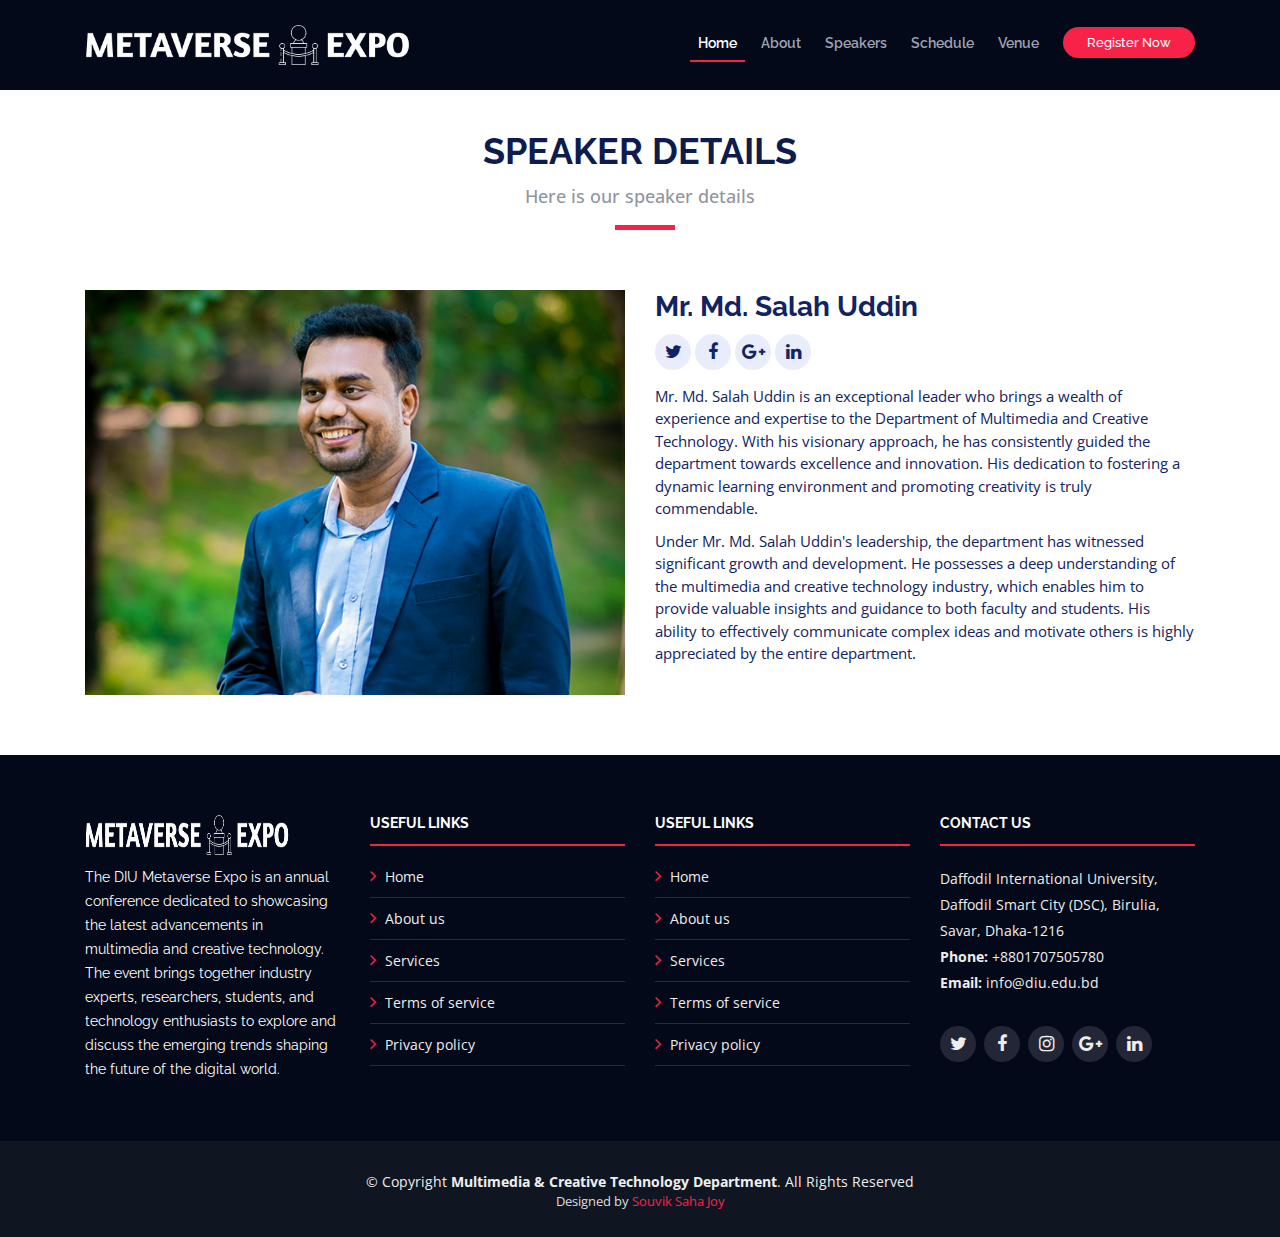
<file: speaker-details.html>
<!DOCTYPE html>
<html lang="en">

<head>
  <meta charset="utf-8">
  <title>DIU Metaverse Expo</title>
  <meta content="width=device-width, initial-scale=1.0" name="viewport">
  <link href="https://fonts.googleapis.com/css?family=Open+Sans:300,300i,400,400i,700,700i|Raleway:300,400,500,700,800" rel="stylesheet">
  <link href="assets/lib/bootstrap/css/bootstrap.min.css" rel="stylesheet">
  <link href="assets/lib/font-awesome/css/font-awesome.min.css" rel="stylesheet">
  <link href="assets/lib/animate/animate.min.css" rel="stylesheet">
  <link href="assets/lib/venobox/venobox.css" rel="stylesheet">
  <link href="assets/lib/owlcarousel/assets/owl.carousel.min.css" rel="stylesheet">
  <link href="assets/css/style.css" rel="stylesheet">

</head>

<body>

  <!--==========================
    Header
  ============================-->
  <header id="header" style="background: #040919">
    <div class="container">

      <div id="logo" class="pull-left">
        <a href="index.html" class="scrollto"><img src="img/logo.png" alt="" title=""></a>
      </div>

      <nav id="nav-menu-container">
        <ul class="nav-menu">
          <li class="menu-active"><a href="#intro">Home</a></li>
          <li><a href="#about">About</a></li>
          <li><a href="#speakers">Speakers</a></li>
          <li><a href="#schedule">Schedule</a></li>
          <li><a href="#venue">Venue</a></li>
          <li class="buy-tickets"><a href="registration.html">Register Now</a></li>
        </ul>
      </nav>
    </div>
  </header>

  <main id="main" class="main-page">

    <!--==========================
      Speaker Details Section
    ============================-->
    <section id="speakers-details" class="wow fadeIn">
      <div class="container">
        <div class="section-header">
          <h2>Speaker Details</h2>
          <p>Here is our speaker details</p>
        </div>

        <div class="row">
          <div class="col-md-6">
            <img src="img/speakers/1.jpg" alt="Speaker 1" class="img-fluid">
          </div>

          <div class="col-md-6">
            <div class="details">
              <h2>Mr. Md. Salah Uddin</h2>
              <div class="social">
                <a href=""><i class="fa fa-twitter"></i></a>
                <a href=""><i class="fa fa-facebook"></i></a>
                <a href=""><i class="fa fa-google-plus"></i></a>
                <a href=""><i class="fa fa-linkedin"></i></a>
              </div>
              <p>Mr. Md. Salah Uddin is an exceptional leader who brings a wealth of experience and expertise to the Department of Multimedia and Creative Technology. With his visionary approach, he has consistently guided the department towards excellence and innovation. His dedication to fostering a dynamic learning environment and promoting creativity is truly commendable.</p>
 
              <p>Under Mr. Md. Salah Uddin's leadership, the department has witnessed significant growth and development. He possesses a deep understanding of the multimedia and creative technology industry, which enables him to provide valuable insights and guidance to both faculty and students. His ability to effectively communicate complex ideas and motivate others is highly appreciated by the entire department.</p> 

        
            </div>
          </div>
          
        </div>
      </div>

    </section>

  </main>


  <!--==========================
    Footer
  ============================-->
  <footer id="footer">
    <div class="footer-top">
      <div class="container">
        <div class="row">

          <div class="col-lg-3 col-md-6 footer-info">
            <img src="img/logo.png" alt="Metaverse" style="width: 80%">
            <p>The DIU Metaverse Expo is an annual conference dedicated to showcasing the latest advancements in multimedia and creative technology. The event brings together industry experts, researchers, students, and technology enthusiasts to explore and discuss the emerging trends shaping the future of the digital world.</p>
          </div>

          <div class="col-lg-3 col-md-6 footer-links">
            <h4>Useful Links</h4>
            <ul>
              <li><i class="fa fa-angle-right"></i> <a href="#">Home</a></li>
              <li><i class="fa fa-angle-right"></i> <a href="#">About us</a></li>
              <li><i class="fa fa-angle-right"></i> <a href="#">Services</a></li>
              <li><i class="fa fa-angle-right"></i> <a href="#">Terms of service</a></li>
              <li><i class="fa fa-angle-right"></i> <a href="#">Privacy policy</a></li>
            </ul>
          </div>

          <div class="col-lg-3 col-md-6 footer-links">
            <h4>Useful Links</h4>
            <ul>
              <li><i class="fa fa-angle-right"></i> <a href="#">Home</a></li>
              <li><i class="fa fa-angle-right"></i> <a href="#">About us</a></li>
              <li><i class="fa fa-angle-right"></i> <a href="#">Services</a></li>
              <li><i class="fa fa-angle-right"></i> <a href="#">Terms of service</a></li>
              <li><i class="fa fa-angle-right"></i> <a href="#">Privacy policy</a></li>
            </ul>
          </div>

          <div class="col-lg-3 col-md-6 footer-contact">
            <h4>Contact Us</h4>
            <p>
              Daffodil International University, <br>
Daffodil Smart City (DSC),
Birulia, Savar, Dhaka-1216 <br>
              <strong>Phone:</strong> +8801707505780<br>
              <strong>Email:</strong> info@diu.edu.bd<br>
            </p>

            <div class="social-links">
              <a href="#" class="twitter"><i class="fa fa-twitter"></i></a>
              <a href="#" class="facebook"><i class="fa fa-facebook"></i></a>
              <a href="#" class="instagram"><i class="fa fa-instagram"></i></a>
              <a href="#" class="google-plus"><i class="fa fa-google-plus"></i></a>
              <a href="#" class="linkedin"><i class="fa fa-linkedin"></i></a>
            </div>

          </div>

        </div>
      </div>
    </div>

    <div class="container">
      <div class="copyright">
        &copy; Copyright <strong>Multimedia & Creative Technology Department</strong>. All Rights Reserved
      </div>
      <div class="credits">
        Designed by <a href="https://bootstrapmade.com/">Souvik Saha Joy</a>
      </div>
    </div>
  </footer>

  <a href="#" class="back-to-top"><i class="fa fa-angle-up"></i></a>
  <script src="assets/lib/jquery/jquery.min.js"></script>
  <script src="assets/lib/jquery/jquery-migrate.min.js"></script>
  <script src="assets/lib/bootstrap/js/bootstrap.bundle.min.js"></script>
  <script src="assets/lib/easing/easing.min.js"></script>
  <script src="assets/lib/superfish/hoverIntent.js"></script>
  <script src="assets/lib/superfish/superfish.min.js"></script>
  <script src="assets/lib/wow/wow.min.js"></script>
  <script src="assets/lib/venobox/venobox.min.js"></script>
  <script src="assets/lib/owlcarousel/owl.carousel.min.js"></script>
  <script src="assets/contactform/contactform.js"></script>
  <script src="assets/js/main.js"></script>
</body>

</html>
</file>
<file: assets/lib/venobox/venobox.css>
/* ------ venobox.css --------*/
.vbox-overlay *, .vbox-overlay *:before, .vbox-overlay *:after{
    -webkit-backface-visibility: hidden;
    -webkit-box-sizing:border-box;
    -moz-box-sizing:border-box;
    box-sizing:border-box;
}
.vbox-overlay * { 
    -webkit-backface-visibility: visible;
    backface-visibility: visible;
}
.vbox-overlay{
    display: -webkit-flex;
    display: flex;
    -webkit-flex-direction: column;
    flex-direction: column;
    -webkit-justify-content: center;
    justify-content: center;
    -webkit-align-items: center;
    align-items: center;
    position: fixed;
    left: 0;
    top: 0;
    bottom: 0;
    right: 0;
    z-index: 1040;
    -webkit-transform:translateZ(1000px);
    transform: translateZ(1000px);
    transform-style: preserve-3d;
}

/* ----- navigation ----- */
.vbox-title{
    width: 100%;
    height: 40px;
    float: left;
    text-align: center;
    line-height: 28px;
    font-size: 12px;
    padding: 6px 40px;
    overflow: hidden;
    position: fixed;
    display: none;
    left: 0;
    z-index: 1050;
}
.vbox-close{
    cursor: pointer;
    position: fixed;
    top: 15px;
    right: 15px;
    width: 48px;
    height: 48px;
    display: block;
    background-position:10px center;
    overflow: hidden;
    font-size: 48px;
    line-height: 1;
    text-align: center;
    z-index: 1050;
}
.vbox-num{
    cursor: pointer;
    position: fixed;
    left: 0;
    height: 40px;
    display: block;
    overflow: hidden;
    line-height: 28px;
    font-size: 12px;
    padding: 6px 10px;
    display: none;
    z-index: 1050;
}
/* ----- navigation ARROWS ----- */
.vbox-next, .vbox-prev{
    position: fixed;
    top: 50%;
    margin-top: -15px;
    overflow: hidden;
    cursor: pointer;
    display: block;
    width: 45px;
    height: 45px;
    z-index: 1050;
}
.vbox-next span, .vbox-prev span{
    position: relative;
    width: 20px;
    height: 20px;
    border: 2px solid transparent;
    border-top-color: #B6B6B6;
    border-right-color: #B6B6B6;
    text-indent: -100px;
    position: absolute;
    top: 8px;
    display: block;
}
.vbox-prev{
    left: 15px;
}
.vbox-next{
    right: 30px;
}
.vbox-prev span{
    left: 10px;
    -ms-transform: rotate(-135deg);
    -webkit-transform: rotate(-135deg);
    transform: rotate(-135deg);
}
.vbox-next span{
    -ms-transform: rotate(45deg);
    -webkit-transform: rotate(45deg);
    transform: rotate(45deg);
    right: 10px;
}
/* ------- inline window ------ */
.vbox-inline{
    width: 420px;
    height: 315px;
    height: 70vh;
    padding: 10px;
    background: #fff;
    margin: 0 auto;
    overflow: auto;
    text-align: left;
}
/* ------- Video & iFrames window ------ */
.venoframe{
    max-width: 100%;
    width: 100%;
    border: none;
    width: 100%;
    height: 260px;
    height: 70vh;
}
.venoframe.vbvid{
    height: 260px;
}
@media (min-width: 768px) {
    .venoframe, .vbox-inline{
        width: 90%;
        height: 360px;
        height: 70vh;
    }
    .venoframe.vbvid{
        width: 640px;
        height: 360px;
    }
}
@media (min-width: 992px) {
    .venoframe, .vbox-inline{
        max-width: 1200px;
        width: 80%;
        height: 540px;
        height: 70vh;
    }
    .venoframe.vbvid{
        width: 960px;
        height: 540px;
    }
}
/* 
Please do NOT edit this part! 
or at least read this note: http://i.imgur.com/7C0ws9e.gif
*/
.vbox-open{
    overflow: hidden;
}
.vbox-container{
    position: absolute;
    left: 0;
    right: 0;
    top: 0;
    bottom: 0;
    overflow-x: hidden;
    overflow-y: auto;
    overflow-scrolling: touch;
    -webkit-overflow-scrolling: touch;
    z-index: 20;
    max-height: 100%;

}

.vbox-content{
    text-align: center;
    float: left;
    width: 100%;
    position: relative;
    overflow: hidden;
    padding: 20px 10px;
}
.vbox-container img{
    max-width: 100%;
    height: auto;
}
.figlio{
    max-width: 100%;
    text-align: initial;
    border: 8px solid rgba(255, 255, 255, 0.4);
}
img.figlio{
    -webkit-user-select: none;
-khtml-user-select: none;
-moz-user-select: none;
-o-user-select: none;
user-select: none;
}
.vbox-content.swipe-left{
    margin-left: -200px !important;
}
.vbox-content.swipe-right{
    margin-left: 200px !important;
}
.animated{
    webkit-transition: margin 300ms ease-out;
    transition: margin 300ms ease-out;
}
.animate-in{
    opacity: 1;
}
.animate-out{
    opacity: 0;
}
/* ---------- preloader ----------
 * SPINKIT 
 * http://tobiasahlin.com/spinkit/
-------------------------------- */
.sk-double-bounce,.sk-rotating-plane{width:40px;height:40px;margin:40px auto}.sk-rotating-plane{background-color:#333;-webkit-animation:sk-rotatePlane 1.2s infinite ease-in-out;animation:sk-rotatePlane 1.2s infinite ease-in-out}@-webkit-keyframes sk-rotatePlane{0%{-webkit-transform:perspective(120px) rotateX(0) rotateY(0);transform:perspective(120px) rotateX(0) rotateY(0)}50%{-webkit-transform:perspective(120px) rotateX(-180.1deg) rotateY(0);transform:perspective(120px) rotateX(-180.1deg) rotateY(0)}100%{-webkit-transform:perspective(120px) rotateX(-180deg) rotateY(-179.9deg);transform:perspective(120px) rotateX(-180deg) rotateY(-179.9deg)}}@keyframes sk-rotatePlane{0%{-webkit-transform:perspective(120px) rotateX(0) rotateY(0);transform:perspective(120px) rotateX(0) rotateY(0)}50%{-webkit-transform:perspective(120px) rotateX(-180.1deg) rotateY(0);transform:perspective(120px) rotateX(-180.1deg) rotateY(0)}100%{-webkit-transform:perspective(120px) rotateX(-180deg) rotateY(-179.9deg);transform:perspective(120px) rotateX(-180deg) rotateY(-179.9deg)}}.sk-double-bounce{position:relative}.sk-double-bounce .sk-child{width:100%;height:100%;border-radius:50%;background-color:#333;opacity:.6;position:absolute;top:0;left:0;-webkit-animation:sk-doubleBounce 2s infinite ease-in-out;animation:sk-doubleBounce 2s infinite ease-in-out}.sk-chasing-dots .sk-child,.sk-spinner-pulse,.sk-three-bounce .sk-child{background-color:#333;border-radius:100%}.sk-double-bounce .sk-double-bounce2{-webkit-animation-delay:-1s;animation-delay:-1s}@-webkit-keyframes sk-doubleBounce{0%,100%{-webkit-transform:scale(0);transform:scale(0)}50%{-webkit-transform:scale(1);transform:scale(1)}}@keyframes sk-doubleBounce{0%,100%{-webkit-transform:scale(0);transform:scale(0)}50%{-webkit-transform:scale(1);transform:scale(1)}}.sk-wave{margin:40px auto;width:50px;height:40px;text-align:center;font-size:10px}.sk-wave .sk-rect{background-color:#333;height:100%;width:6px;display:inline-block;-webkit-animation:sk-waveStretchDelay 1.2s infinite ease-in-out;animation:sk-waveStretchDelay 1.2s infinite ease-in-out}.sk-wave .sk-rect1{-webkit-animation-delay:-1.2s;animation-delay:-1.2s}.sk-wave .sk-rect2{-webkit-animation-delay:-1.1s;animation-delay:-1.1s}.sk-wave .sk-rect3{-webkit-animation-delay:-1s;animation-delay:-1s}.sk-wave .sk-rect4{-webkit-animation-delay:-.9s;animation-delay:-.9s}.sk-wave .sk-rect5{-webkit-animation-delay:-.8s;animation-delay:-.8s}@-webkit-keyframes sk-waveStretchDelay{0%,100%,40%{-webkit-transform:scaleY(.4);transform:scaleY(.4)}20%{-webkit-transform:scaleY(1);transform:scaleY(1)}}@keyframes sk-waveStretchDelay{0%,100%,40%{-webkit-transform:scaleY(.4);transform:scaleY(.4)}20%{-webkit-transform:scaleY(1);transform:scaleY(1)}}.sk-wandering-cubes{margin:40px auto;width:40px;height:40px;position:relative}.sk-wandering-cubes .sk-cube{background-color:#333;width:10px;height:10px;position:absolute;top:0;left:0;-webkit-animation:sk-wanderingCube 1.8s ease-in-out -1.8s infinite both;animation:sk-wanderingCube 1.8s ease-in-out -1.8s infinite both}.sk-chasing-dots,.sk-spinner-pulse{width:40px;height:40px;margin:40px auto}.sk-wandering-cubes .sk-cube2{-webkit-animation-delay:-.9s;animation-delay:-.9s}@-webkit-keyframes sk-wanderingCube{0%{-webkit-transform:rotate(0);transform:rotate(0)}25%{-webkit-transform:translateX(30px) rotate(-90deg) scale(.5);transform:translateX(30px) rotate(-90deg) scale(.5)}50%{-webkit-transform:translateX(30px) translateY(30px) rotate(-179deg);transform:translateX(30px) translateY(30px) rotate(-179deg)}50.1%{-webkit-transform:translateX(30px) translateY(30px) rotate(-180deg);transform:translateX(30px) translateY(30px) rotate(-180deg)}75%{-webkit-transform:translateX(0) translateY(30px) rotate(-270deg) scale(.5);transform:translateX(0) translateY(30px) rotate(-270deg) scale(.5)}100%{-webkit-transform:rotate(-360deg);transform:rotate(-360deg)}}@keyframes sk-wanderingCube{0%{-webkit-transform:rotate(0);transform:rotate(0)}25%{-webkit-transform:translateX(30px) rotate(-90deg) scale(.5);transform:translateX(30px) rotate(-90deg) scale(.5)}50%{-webkit-transform:translateX(30px) translateY(30px) rotate(-179deg);transform:translateX(30px) translateY(30px) rotate(-179deg)}50.1%{-webkit-transform:translateX(30px) translateY(30px) rotate(-180deg);transform:translateX(30px) translateY(30px) rotate(-180deg)}75%{-webkit-transform:translateX(0) translateY(30px) rotate(-270deg) scale(.5);transform:translateX(0) translateY(30px) rotate(-270deg) scale(.5)}100%{-webkit-transform:rotate(-360deg);transform:rotate(-360deg)}}.sk-spinner-pulse{-webkit-animation:sk-pulseScaleOut 1s infinite ease-in-out;animation:sk-pulseScaleOut 1s infinite ease-in-out}@-webkit-keyframes sk-pulseScaleOut{0%{-webkit-transform:scale(0);transform:scale(0)}100%{-webkit-transform:scale(1);transform:scale(1);opacity:0}}@keyframes sk-pulseScaleOut{0%{-webkit-transform:scale(0);transform:scale(0)}100%{-webkit-transform:scale(1);transform:scale(1);opacity:0}}.sk-chasing-dots{position:relative;text-align:center;-webkit-animation:sk-chasingDotsRotate 2s infinite linear;animation:sk-chasingDotsRotate 2s infinite linear}.sk-chasing-dots .sk-child{width:60%;height:60%;display:inline-block;position:absolute;top:0;-webkit-animation:sk-chasingDotsBounce 2s infinite ease-in-out;animation:sk-chasingDotsBounce 2s infinite ease-in-out}.sk-chasing-dots .sk-dot2{top:auto;bottom:0;-webkit-animation-delay:-1s;animation-delay:-1s}@-webkit-keyframes sk-chasingDotsRotate{100%{-webkit-transform:rotate(360deg);transform:rotate(360deg)}}@keyframes sk-chasingDotsRotate{100%{-webkit-transform:rotate(360deg);transform:rotate(360deg)}}@-webkit-keyframes sk-chasingDotsBounce{0%,100%{-webkit-transform:scale(0);transform:scale(0)}50%{-webkit-transform:scale(1);transform:scale(1)}}@keyframes sk-chasingDotsBounce{0%,100%{-webkit-transform:scale(0);transform:scale(0)}50%{-webkit-transform:scale(1);transform:scale(1)}}.sk-three-bounce{margin:40px auto;width:80px;text-align:center}.sk-three-bounce .sk-child{width:20px;height:20px;display:inline-block;-webkit-animation:sk-three-bounce 1.4s ease-in-out 0s infinite both;animation:sk-three-bounce 1.4s ease-in-out 0s infinite both}.sk-circle .sk-child:before,.sk-fading-circle .sk-circle:before{display:block;border-radius:100%;content:'';background-color:#333}.sk-three-bounce .sk-bounce1{-webkit-animation-delay:-.32s;animation-delay:-.32s}.sk-three-bounce .sk-bounce2{-webkit-animation-delay:-.16s;animation-delay:-.16s}@-webkit-keyframes sk-three-bounce{0%,100%,80%{-webkit-transform:scale(0);transform:scale(0)}40%{-webkit-transform:scale(1);transform:scale(1)}}@keyframes sk-three-bounce{0%,100%,80%{-webkit-transform:scale(0);transform:scale(0)}40%{-webkit-transform:scale(1);transform:scale(1)}}.sk-circle{margin:40px auto;width:40px;height:40px;position:relative}.sk-circle .sk-child{width:100%;height:100%;position:absolute;left:0;top:0}.sk-circle .sk-child:before{margin:0 auto;width:15%;height:15%;-webkit-animation:sk-circleBounceDelay 1.2s infinite ease-in-out both;animation:sk-circleBounceDelay 1.2s infinite ease-in-out both}.sk-circle .sk-circle2{-webkit-transform:rotate(30deg);-ms-transform:rotate(30deg);transform:rotate(30deg)}.sk-circle .sk-circle3{-webkit-transform:rotate(60deg);-ms-transform:rotate(60deg);transform:rotate(60deg)}.sk-circle .sk-circle4{-webkit-transform:rotate(90deg);-ms-transform:rotate(90deg);transform:rotate(90deg)}.sk-circle .sk-circle5{-webkit-transform:rotate(120deg);-ms-transform:rotate(120deg);transform:rotate(120deg)}.sk-circle .sk-circle6{-webkit-transform:rotate(150deg);-ms-transform:rotate(150deg);transform:rotate(150deg)}.sk-circle .sk-circle7{-webkit-transform:rotate(180deg);-ms-transform:rotate(180deg);transform:rotate(180deg)}.sk-circle .sk-circle8{-webkit-transform:rotate(210deg);-ms-transform:rotate(210deg);transform:rotate(210deg)}.sk-circle .sk-circle9{-webkit-transform:rotate(240deg);-ms-transform:rotate(240deg);transform:rotate(240deg)}.sk-circle .sk-circle10{-webkit-transform:rotate(270deg);-ms-transform:rotate(270deg);transform:rotate(270deg)}.sk-circle .sk-circle11{-webkit-transform:rotate(300deg);-ms-transform:rotate(300deg);transform:rotate(300deg)}.sk-circle .sk-circle12{-webkit-transform:rotate(330deg);-ms-transform:rotate(330deg);transform:rotate(330deg)}.sk-circle .sk-circle2:before{-webkit-animation-delay:-1.1s;animation-delay:-1.1s}.sk-circle .sk-circle3:before{-webkit-animation-delay:-1s;animation-delay:-1s}.sk-circle .sk-circle4:before{-webkit-animation-delay:-.9s;animation-delay:-.9s}.sk-circle .sk-circle5:before{-webkit-animation-delay:-.8s;animation-delay:-.8s}.sk-circle .sk-circle6:before{-webkit-animation-delay:-.7s;animation-delay:-.7s}.sk-circle .sk-circle7:before{-webkit-animation-delay:-.6s;animation-delay:-.6s}.sk-circle .sk-circle8:before{-webkit-animation-delay:-.5s;animation-delay:-.5s}.sk-circle .sk-circle9:before{-webkit-animation-delay:-.4s;animation-delay:-.4s}.sk-circle .sk-circle10:before{-webkit-animation-delay:-.3s;animation-delay:-.3s}.sk-circle .sk-circle11:before{-webkit-animation-delay:-.2s;animation-delay:-.2s}.sk-circle .sk-circle12:before{-webkit-animation-delay:-.1s;animation-delay:-.1s}@-webkit-keyframes sk-circleBounceDelay{0%,100%,80%{-webkit-transform:scale(0);transform:scale(0)}40%{-webkit-transform:scale(1);transform:scale(1)}}@keyframes sk-circleBounceDelay{0%,100%,80%{-webkit-transform:scale(0);transform:scale(0)}40%{-webkit-transform:scale(1);transform:scale(1)}}.sk-cube-grid{width:40px;height:40px;margin:40px auto}.sk-cube-grid .sk-cube{width:33.33%;height:33.33%;background-color:#333;float:left;-webkit-animation:sk-cubeGridScaleDelay 1.3s infinite ease-in-out;animation:sk-cubeGridScaleDelay 1.3s infinite ease-in-out}.sk-cube-grid .sk-cube1{-webkit-animation-delay:.2s;animation-delay:.2s}.sk-cube-grid .sk-cube2{-webkit-animation-delay:.3s;animation-delay:.3s}.sk-cube-grid .sk-cube3{-webkit-animation-delay:.4s;animation-delay:.4s}.sk-cube-grid .sk-cube4{-webkit-animation-delay:.1s;animation-delay:.1s}.sk-cube-grid .sk-cube5{-webkit-animation-delay:.2s;animation-delay:.2s}.sk-cube-grid .sk-cube6{-webkit-animation-delay:.3s;animation-delay:.3s}.sk-cube-grid .sk-cube7{-webkit-animation-delay:0ms;animation-delay:0ms}.sk-cube-grid .sk-cube8{-webkit-animation-delay:.1s;animation-delay:.1s}.sk-cube-grid .sk-cube9{-webkit-animation-delay:.2s;animation-delay:.2s}@-webkit-keyframes sk-cubeGridScaleDelay{0%,100%,70%{-webkit-transform:scale3D(1,1,1);transform:scale3D(1,1,1)}35%{-webkit-transform:scale3D(0,0,1);transform:scale3D(0,0,1)}}@keyframes sk-cubeGridScaleDelay{0%,100%,70%{-webkit-transform:scale3D(1,1,1);transform:scale3D(1,1,1)}35%{-webkit-transform:scale3D(0,0,1);transform:scale3D(0,0,1)}}.sk-fading-circle{margin:40px auto;width:40px;height:40px;position:relative}.sk-fading-circle .sk-circle{width:100%;height:100%;position:absolute;left:0;top:0}.sk-fading-circle .sk-circle:before{margin:0 auto;width:15%;height:15%;-webkit-animation:sk-circleFadeDelay 1.2s infinite ease-in-out both;animation:sk-circleFadeDelay 1.2s infinite ease-in-out both}.sk-fading-circle .sk-circle2{-webkit-transform:rotate(30deg);-ms-transform:rotate(30deg);transform:rotate(30deg)}.sk-fading-circle .sk-circle3{-webkit-transform:rotate(60deg);-ms-transform:rotate(60deg);transform:rotate(60deg)}.sk-fading-circle .sk-circle4{-webkit-transform:rotate(90deg);-ms-transform:rotate(90deg);transform:rotate(90deg)}.sk-fading-circle .sk-circle5{-webkit-transform:rotate(120deg);-ms-transform:rotate(120deg);transform:rotate(120deg)}.sk-fading-circle .sk-circle6{-webkit-transform:rotate(150deg);-ms-transform:rotate(150deg);transform:rotate(150deg)}.sk-fading-circle .sk-circle7{-webkit-transform:rotate(180deg);-ms-transform:rotate(180deg);transform:rotate(180deg)}.sk-fading-circle .sk-circle8{-webkit-transform:rotate(210deg);-ms-transform:rotate(210deg);transform:rotate(210deg)}.sk-fading-circle .sk-circle9{-webkit-transform:rotate(240deg);-ms-transform:rotate(240deg);transform:rotate(240deg)}.sk-fading-circle .sk-circle10{-webkit-transform:rotate(270deg);-ms-transform:rotate(270deg);transform:rotate(270deg)}.sk-fading-circle .sk-circle11{-webkit-transform:rotate(300deg);-ms-transform:rotate(300deg);transform:rotate(300deg)}.sk-fading-circle .sk-circle12{-webkit-transform:rotate(330deg);-ms-transform:rotate(330deg);transform:rotate(330deg)}.sk-fading-circle .sk-circle2:before{-webkit-animation-delay:-1.1s;animation-delay:-1.1s}.sk-fading-circle .sk-circle3:before{-webkit-animation-delay:-1s;animation-delay:-1s}.sk-fading-circle .sk-circle4:before{-webkit-animation-delay:-.9s;animation-delay:-.9s}.sk-fading-circle .sk-circle5:before{-webkit-animation-delay:-.8s;animation-delay:-.8s}.sk-fading-circle .sk-circle6:before{-webkit-animation-delay:-.7s;animation-delay:-.7s}.sk-fading-circle .sk-circle7:before{-webkit-animation-delay:-.6s;animation-delay:-.6s}.sk-fading-circle .sk-circle8:before{-webkit-animation-delay:-.5s;animation-delay:-.5s}.sk-fading-circle .sk-circle9:before{-webkit-animation-delay:-.4s;animation-delay:-.4s}.sk-fading-circle .sk-circle10:before{-webkit-animation-delay:-.3s;animation-delay:-.3s}.sk-fading-circle .sk-circle11:before{-webkit-animation-delay:-.2s;animation-delay:-.2s}.sk-fading-circle .sk-circle12:before{-webkit-animation-delay:-.1s;animation-delay:-.1s}@-webkit-keyframes sk-circleFadeDelay{0%,100%,39%{opacity:0}40%{opacity:1}}@keyframes sk-circleFadeDelay{0%,100%,39%{opacity:0}40%{opacity:1}}.sk-folding-cube{margin:40px auto;width:40px;height:40px;position:relative;-webkit-transform:rotateZ(45deg);transform:rotateZ(45deg)}.sk-folding-cube .sk-cube{float:left;width:50%;height:50%;position:relative;-webkit-transform:scale(1.1);-ms-transform:scale(1.1);transform:scale(1.1)}.sk-folding-cube .sk-cube:before{content:'';position:absolute;top:0;left:0;width:100%;height:100%;background-color:#333;-webkit-animation:sk-foldCubeAngle 2.4s infinite linear both;animation:sk-foldCubeAngle 2.4s infinite linear both;-webkit-transform-origin:100% 100%;-ms-transform-origin:100% 100%;transform-origin:100% 100%}.sk-folding-cube .sk-cube2{-webkit-transform:scale(1.1) rotateZ(90deg);transform:scale(1.1) rotateZ(90deg)}.sk-folding-cube .sk-cube3{-webkit-transform:scale(1.1) rotateZ(180deg);transform:scale(1.1) rotateZ(180deg)}.sk-folding-cube .sk-cube4{-webkit-transform:scale(1.1) rotateZ(270deg);transform:scale(1.1) rotateZ(270deg)}.sk-folding-cube .sk-cube2:before{-webkit-animation-delay:.3s;animation-delay:.3s}.sk-folding-cube .sk-cube3:before{-webkit-animation-delay:.6s;animation-delay:.6s}.sk-folding-cube .sk-cube4:before{-webkit-animation-delay:.9s;animation-delay:.9s}@-webkit-keyframes sk-foldCubeAngle{0%,10%{-webkit-transform:perspective(140px) rotateX(-180deg);transform:perspective(140px) rotateX(-180deg);opacity:0}25%,75%{-webkit-transform:perspective(140px) rotateX(0);transform:perspective(140px) rotateX(0);opacity:1}100%,90%{-webkit-transform:perspective(140px) rotateY(180deg);transform:perspective(140px) rotateY(180deg);opacity:0}}@keyframes sk-foldCubeAngle{0%,10%{-webkit-transform:perspective(140px) rotateX(-180deg);transform:perspective(140px) rotateX(-180deg);opacity:0}25%,75%{-webkit-transform:perspective(140px) rotateX(0);transform:perspective(140px) rotateX(0);opacity:1}100%,90%{-webkit-transform:perspective(140px) rotateY(180deg);transform:perspective(140px) rotateY(180deg);opacity:0}}
</file>
<file: assets/css/style.css>
body {
  background: #fff;
  color: #2f3138;
  font-family: "Open Sans", sans-serif;
}

a {
  color: #f82249;
  transition: 0.5s;
}

a:hover,
a:active,
a:focus {
  color: #f8234a;
  outline: none;
  text-decoration: none;
}

p {
  padding: 0;
  margin: 0 0 30px 0;
}

h1,
h2,
h3,
h4,
h5,
h6 {
  font-family: "Raleway", sans-serif;
  font-weight: 400;
  margin: 0 0 20px 0;
  padding: 0;
  color: #0e1b4d;
}

.main-page {
  margin-top: 70px;
}

.wow {
  visibility: hidden;
}

/* Prelaoder */

#preloader {
  position: fixed;
  left: 0;
  top: 0;
  z-index: 999;
  width: 100%;
  height: 100%;
  overflow: visible;
  background: #fff url("../img/preloader.svg") no-repeat center center;
}

/* Back to top button */

.back-to-top {
  position: fixed;
  display: none;
  background: #f82249;
  color: #fff;
  width: 40px;
  height: 40px;
  text-align: center;
  border-radius: 50px;
  right: 15px;
  bottom: 15px;
  transition: background 0.5s ease-in-out;
}

.back-to-top i {
  font-size: 24px;
  padding-top: 6px;
}

.back-to-top:focus {
  background: #e0072f;
  color: #fff;
  outline: none;
}

.back-to-top:hover {
  background: #e0072f;
  color: #fff;
}

/* Sections Header
--------------------------------*/

.section-header {
  margin-bottom: 60px;
  position: relative;
  padding-bottom: 20px;
}

.section-header::before {
  content: '';
  position: absolute;
  display: block;
  width: 60px;
  height: 5px;
  background: #f82249;
  bottom: 0;
  left: calc(50% - 25px);
}

.section-header h2 {
  font-size: 36px;
  text-transform: uppercase;
  text-align: center;
  font-weight: 700;
  margin-bottom: 10px;
}

.section-header p {
  text-align: center;
  padding: 0;
  margin: 0;
  font-size: 18px;
  font-weight: 500;
  color: #9195a2;
}

.section-with-bg {
  background-color: #f6f7fd;
}

/*--------------------------------------------------------------
# Header
--------------------------------------------------------------*/

#header {
  height: 90px;
  padding: 25px 0;
  position: fixed;
  left: 0;
  top: 0;
  right: 0;
  transition: all 0.5s;
  z-index: 997;
}

#header.header-scrolled,
#header.header-fixed {
  background: rgba(6, 12, 34, 0.98);
  height: 70px;
  padding: 15px 0;
  transition: all 0.5s;
}

#header #logo h1 {
  font-size: 36px;
  margin: 0;
  padding: 6px 0;
  line-height: 1;
  font-family: "Raleway", sans-serif;
  font-weight: 700;
  letter-spacing: 3px;
  text-transform: uppercase;
}

#header #logo h1 span {
  color: #f82249;
}

#header #logo h1 a,
#header #logo h1 a:hover {
  color: #fff;
}

#header #logo img {
  padding: 0;
  margin: 0;
  max-height: 40px;
}

/*--------------------------------------------------------------
# Navigation Menu
--------------------------------------------------------------*/

/* Nav Menu Essentials */

.nav-menu,
.nav-menu * {
  margin: 0;
  padding: 0;
  list-style: none;
}

.nav-menu ul {
  position: absolute;
  display: none;
  top: 100%;
  left: 0;
  z-index: 99;
}

.nav-menu li {
  position: relative;
  white-space: nowrap;
}

.nav-menu > li {
  float: left;
}

.nav-menu li:hover > ul,
.nav-menu li.sfHover > ul {
  display: block;
}

.nav-menu ul ul {
  top: 0;
  left: 100%;
}

.nav-menu ul li {
  min-width: 180px;
}

/* Nav Menu Arrows */

.sf-arrows .sf-with-ul {
  padding-right: 30px;
}

.sf-arrows .sf-with-ul:after {
  content: "\f107";
  position: absolute;
  right: 15px;
  font-family: FontAwesome;
  font-style: normal;
  font-weight: normal;
}

.sf-arrows ul .sf-with-ul:after {
  content: "\f105";
}

/* Nav Meu Container */

#nav-menu-container {
  float: right;
  margin: 0;
}

/* Nav Meu Styling */

.nav-menu a {
  padding: 8px;
  text-decoration: none;
  display: inline-block;
  color: rgba(202, 206, 221, 0.8);
  font-family: "Raleway", sans-serif;
  font-weight: 600;
  font-size: 14px;
  outline: none;
}

.nav-menu .menu-active a,
.nav-menu a:hover {
  color: #fff;
}

.nav-menu > li {
  margin-left: 8px;
}

.nav-menu > li > a:before {
  content: "";
  position: absolute;
  width: 0;
  height: 2px;
  bottom: 0;
  left: 0;
  background-color: #f82249;
  visibility: hidden;
  transition: all 0.3s ease-in-out 0s;
}

.nav-menu a:hover:before,
.nav-menu li:hover > a:before,
.nav-menu .menu-active > a:before {
  visibility: visible;
  width: 100%;
}

.nav-menu li.buy-tickets a {
  color: #fff;
  background: #f82249;
  padding: 7px 22px;
  border-radius: 50px;
  border: 2px solid #f82249;
  transition: all ease-in-out 0.3s;
  font-weight: 500;
  margin-left: 8px;
  margin-top: 2px;
  line-height: 1;
  font-size: 13px;
}

.nav-menu li.buy-tickets a:hover {
  background: none;
}

.nav-menu li.buy-tickets:hover a:before,
.nav-menu li.buy-tickets.menu-active a:before {
  visibility: hidden;
}

.nav-menu ul {
  margin: 4px 0 0 0;
  padding: 10px;
  box-shadow: 0px 0px 30px rgba(127, 137, 161, 0.25);
  background: #fff;
  border-radius: 3px;
}

.nav-menu ul li {
  transition: 0.3s;
}

.nav-menu ul li a {
  padding: 10px;
  color: #060c22;
  transition: 0.3s;
  display: block;
  font-size: 13px;
  text-transform: none;
  border-radius: 3px;
}

.nav-menu ul li:hover > a {
  background: #f82249;
  color: #fff;
}

.nav-menu ul ul {
  margin: 0;
}

/* Mobile Nav Toggle */

#mobile-nav-toggle {
  position: fixed;
  right: 0;
  top: 0;
  z-index: 999;
  margin: 15px 15px 0 0;
  border: 0;
  background: none;
  font-size: 24px;
  display: none;
  transition: all 0.4s;
  outline: none;
  cursor: pointer;
}

#mobile-nav-toggle i {
  color: #fff;
}

/* Mobile Nav Styling */

#mobile-nav {
  position: fixed;
  top: 0;
  padding-top: 18px;
  bottom: 0;
  z-index: 998;
  background: rgba(6, 12, 34, 0.9);
  left: -260px;
  width: 260px;
  overflow-y: auto;
  transition: 0.4s;
}

#mobile-nav ul {
  padding: 0;
  margin: 0;
  list-style: none;
}

#mobile-nav ul li {
  position: relative;
}

#mobile-nav ul li a {
  color: #fff;
  font-size: 17px;
  overflow: hidden;
  padding: 10px 22px 10px 15px;
  position: relative;
  text-decoration: none;
  width: 100%;
  display: block;
  outline: none;
}

#mobile-nav ul li a:hover {
  color: #f82249;
}

#mobile-nav ul li li {
  padding-left: 30px;
}

#mobile-nav ul .menu-has-children i {
  position: absolute;
  right: 0;
  z-index: 99;
  padding: 15px;
  cursor: pointer;
  color: #fff;
}

#mobile-nav ul .menu-has-children i.fa-chevron-up {
  color: #f82249;
}

#mobile-nav ul .menu-item-active {
  color: #f82249;
}

#mobile-body-overly {
  width: 100%;
  height: 100%;
  z-index: 997;
  top: 0;
  left: 0;
  position: fixed;
  background: rgba(6, 12, 34, 0.8);
  display: none;
}

/* Mobile Nav body classes */

body.mobile-nav-active {
  overflow: hidden;
}

body.mobile-nav-active #mobile-nav {
  left: 0;
}

body.mobile-nav-active #mobile-nav-toggle {
  color: #fff;
}


#intro {
  width: 100%;
  height: 100vh;
  background: url('https://images.unsplash.com/photo-1587825140708-dfaf72ae4b04?ixlib=rb-4.0.3&ixid=M3wxMjA3fDB8MHxzZWFyY2h8MTR8fGNvbmZlcmVuY2V8ZW58MHx8MHx8fDA%3D&auto=format&fit=crop&w=500&q=60') top center;
  background-size: cover;
  overflow: hidden;
  position: relative;
}

#intro:before {
  content: "";
  background: rgba(6, 12, 34, 0.8);
  position: absolute;
  bottom: 0;
  top: 0;
  left: 0;
  right: 0;
}

#intro .intro-container {
  position: absolute;
  bottom: 0;
  left: 0;
  top: 90px;
  right: 0;
  display: -webkit-box;
  display: -ms-flexbox;
  display: flex;
  -webkit-box-pack: center;
  -ms-flex-pack: center;
  justify-content: center;
  -webkit-box-align: center;
  -ms-flex-align: center;
  align-items: center;
  -webkit-box-orient: vertical;
  -webkit-box-direction: normal;
  -ms-flex-direction: column;
  flex-direction: column;
  text-align: center;
  padding: 0 15px;
}

#intro h1 {
  color: #fff;
  font-family: "Raleway", sans-serif;
  font-size: 56px;
  font-weight: 600;
  text-transform: uppercase;
}

#intro h1 span {
  color: #f82249;
}

#intro p {
  color: #ebebeb;
  font-weight: 700;
  font-size: 20px;
}

#intro .play-btn {
  width: 94px;
  height: 94px;
  background: radial-gradient(#f82249 50%, rgba(101, 111, 150, 0.15) 52%);
  border-radius: 50%;
  display: block;
  position: relative;
  overflow: hidden;
}

#intro .play-btn::after {
  content: '';
  position: absolute;
  left: 50%;
  top: 50%;
  -webkit-transform: translateX(-40%) translateY(-50%);
  transform: translateX(-40%) translateY(-50%);
  width: 0;
  height: 0;
  border-top: 10px solid transparent;
  border-bottom: 10px solid transparent;
  border-left: 15px solid #fff;
  z-index: 100;
  transition: all 400ms cubic-bezier(0.55, 0.055, 0.675, 0.19);
}

#intro .play-btn:before {
  content: '';
  position: absolute;
  width: 120px;
  height: 120px;
  -webkit-animation-delay: 0s;
  animation-delay: 0s;
  -webkit-animation: pulsate-btn 2s;
  animation: pulsate-btn 2s;
  -webkit-animation-direction: forwards;
  animation-direction: forwards;
  -webkit-animation-iteration-count: infinite;
  animation-iteration-count: infinite;
  -webkit-animation-timing-function: steps;
  animation-timing-function: steps;
  opacity: 1;
  border-radius: 50%;
  border: 2px solid rgba(163, 163, 163, 0.4);
  top: -15%;
  left: -15%;
  background: rgba(198, 16, 0, 0);
}

#intro .play-btn:hover::after {
  border-left: 15px solid #f82249;
  -webkit-transform: scale(20);
  transform: scale(20);
}

#intro .play-btn:hover::before {
  content: '';
  position: absolute;
  left: 50%;
  top: 50%;
  -webkit-transform: translateX(-40%) translateY(-50%);
  transform: translateX(-40%) translateY(-50%);
  width: 0;
  height: 0;
  border: none;
  border-top: 10px solid transparent;
  border-bottom: 10px solid transparent;
  border-left: 15px solid #fff;
  z-index: 200;
  -webkit-animation: none;
  animation: none;
  border-radius: 0;
}

#intro .about-btn {
  font-family: "Raleway", sans-serif;
  font-weight: 500;
  font-size: 14px;
  letter-spacing: 1px;
  display: inline-block;
  padding: 12px 32px;
  border-radius: 50px;
  transition: 0.5s;
  line-height: 1;
  margin: 10px;
  color: #fff;
  -webkit-animation-delay: 0.8s;
  animation-delay: 0.8s;
  border: 2px solid #f82249;
}

#intro .about-btn:hover {
  background: #f82249;
  color: #fff;
}

@-webkit-keyframes pulsate-btn {
  0% {
    -webkit-transform: scale(0.6, 0.6);
    transform: scale(0.6, 0.6);
    opacity: 1;
  }

  100% {
    -webkit-transform: scale(1, 1);
    transform: scale(1, 1);
    opacity: 0;
  }
}

@keyframes pulsate-btn {
  0% {
    -webkit-transform: scale(0.6, 0.6);
    transform: scale(0.6, 0.6);
    opacity: 1;
  }

  100% {
    -webkit-transform: scale(1, 1);
    transform: scale(1, 1);
    opacity: 0;
  }
}

#about {
  background: url("../../img/about-bg.jpg");
  background-size: cover;
  overflow: hidden;
  position: relative;
  color: #fff;
  padding: 60px 0 40px 0;
}

#about:before {
  content: "";
  background: rgba(13, 20, 41, 0.8);
  position: absolute;
  bottom: 0;
  top: 0;
  left: 0;
  right: 0;
}

#about h2 {
  font-size: 36px;
  font-weight: bold;
  margin-bottom: 10px;
  color: #fff;
}

#about h3 {
  font-size: 18px;
  font-weight: bold;
  text-transform: uppercase;
  margin-bottom: 10px;
  color: #fff;
}

#about p {
  font-size: 14px;
  margin-bottom: 20px;
  color: #fff;
}


#speakers {
  padding: 60px 0 30px 0;
}

#speakers .speaker {
  position: relative;
  overflow: hidden;
  margin-bottom: 30px;
}

#speakers .speaker .details {
  background: rgba(6, 12, 34, 0.76);
  position: absolute;
  left: 0;
  bottom: -30px;
  right: 0;
  text-align: center;
  padding-top: 10px;
  transition: all 300ms cubic-bezier(0.645, 0.045, 0.355, 1);
}

#speakers .speaker .details h3 {
  color: #fff;
  font-size: 22px;
  font-weight: 600;
  margin-bottom: 5px;
}

#speakers .speaker .details p {
  color: #fff;
  font-size: 15px;
  margin-bottom: 10px;
  font-style: italic;
}

#speakers .speaker .details .social {
  height: 30px;
}

#speakers .speaker .details a {
  color: #fff;
}

#speakers .speaker .details a:hover {
  color: #f82249;
}

#speakers .speaker:hover .details {
  bottom: 0;
}

#speakers-details {
  padding: 60px 0;
}

#speakers-details .details h2 {
  color: #112363;
  font-size: 28px;
  font-weight: 700;
  margin-bottom: 10px;
}

#speakers-details .details .social {
  margin-bottom: 15px;
}

#speakers-details .details .social a {
  background: #e9edfb;
  color: #112363;
  line-height: 1;
  display: inline-block;
  text-align: center;
  border-radius: 50%;
  width: 36px;
  height: 36px;
  padding-top: 9px;
}

#speakers-details .details .social a:hover {
  background: #f82249;
  color: #fff;
}

#speakers-details .details .social a i {
  font-size: 18px;
}

#speakers-details .details p {
  color: #112363;
  font-size: 15px;
  margin-bottom: 10px;
}


#schedule {
  padding: 60px 0 60px 0;
}

#schedule .nav-tabs {
  text-align: center;
  margin: auto;
  display: block;
  border-bottom: 0;
  margin-bottom: 30px;
}

#schedule .nav-tabs li {
  display: inline-block;
  margin-bottom: 0;
}

#schedule .nav-tabs a {
  border: none;
  border-radius: 50px;
  font-weight: 600;
  background-color: #0e1b4d;
  color: #fff;
  padding: 10px 100px;
}

#schedule .nav-tabs a.active {
  background-color: #f82249;
  color: #fff;
}

#schedule .sub-heading {
  text-align: center;
  font-size: 18px;
  font-style: italic;
  margin: 0 auto 30px auto;
}

#schedule .tab-pane {
  transition: ease-in-out .2s;
}

#schedule .schedule-item {
  border-bottom: 1px solid #cad4f6;
  padding-top: 15px;
  padding-bottom: 15px;
  transition: background-color ease-in-out 0.3s;
}

#schedule .schedule-item:hover {
  background-color: #fff;
}

#schedule .schedule-item time {
  padding-bottom: 5px;
  display: inline-block;
}

#schedule .schedule-item .speaker {
  width: 60px;
  height: 60px;
  overflow: hidden;
  border-radius: 50%;
  float: left;
  margin: 0 10px 10px 0;
}

#schedule .schedule-item .speaker img {
  height: 100%;
  -webkit-transform: translateX(-50%);
  transform: translateX(-50%);
  margin-left: 50%;
  transition: all ease-in-out 0.3s;
}

#schedule .schedule-item h4 {
  font-size: 18px;
  font-weight: 600;
  margin-bottom: 5px;
}

#schedule .schedule-item h4 span {
  font-style: italic;
  color: #19328e;
  font-weight: normal;
  font-size: 16px;
}

#schedule .schedule-item p {
  font-style: italic;
  color: #152b79;
  margin-bottom: 0;
}

#venue {
  padding: 60px 0;
}

#venue .container-fluid {
  margin-bottom: 3px;
}

#venue .venue-map iframe {
  width: 100%;
  height: 100%;
  min-height: 300px;
}

#venue .venue-info {
  background: url("../../img/venue-info-bg.jpg") top center no-repeat;
  background-size: cover;
  position: relative;
  padding-top: 60px;
  padding-bottom: 60px;
}

#venue .venue-info:before {
  content: "";
  background: rgba(13, 20, 41, 0.8);
  position: absolute;
  bottom: 0;
  top: 0;
  left: 0;
  right: 0;
}

#venue .venue-info h3 {
  font-size: 36px;
  font-weight: 700;
  color: #fff;
}

#venue .venue-info p {
  color: #fff;
  margin-bottom: 0;
}

#venue .venue-gallery-container {
  padding-right: 12px;
}

#venue .venue-gallery {
  overflow: hidden;
  border-right: 3px solid #fff;
  border-bottom: 3px solid #fff;
}

#venue .venue-gallery img {
  transition: all ease-in-out 0.4s;
}

#venue .venue-gallery:hover img {
  -webkit-transform: scale(1.1);
  transform: scale(1.1);
}

#hotels {
  padding: 60px 0;
}

#hotels .hotel {
  border: 1px solid #e0e5fa;
  background: #fff;
  margin-bottom: 30px;
}

#hotels .hotel:hover .hotel-img img {
  -webkit-transform: scale(1.1);
  transform: scale(1.1);
}

#hotels .hotel-img {
  overflow: hidden;
  margin-bottom: 15px;
}

#hotels .hotel-img img {
  transition: 0.3s ease-in-out;
}

#hotels h3 {
  font-weight: 600;
  font-size: 20px;
  margin-bottom: 5px;
  padding: 0 20px;
}

#hotels a {
  color: #152b79;
}

#hotels a:hover {
  color: #f82249;
}

#hotels .stars {
  padding: 0 20px;
  margin-bottom: 5px;
}

#hotels .stars i {
  color: #ffc31d;
}

#hotels p {
  padding: 0 20px;
  margin-bottom: 20px;
  color: #060c22;
  font-style: italic;
  font-size: 15px;
}

#gallery {
  padding: 60px;
  overflow: hidden;
}

#gallery .owl-nav,
#gallery .owl-dots {
  margin-top: 25px;
  text-align: center;
}

#gallery .owl-item {
  border-left: 2px solid #fff;
  border-right: 2px solid #fff;
}

#gallery .owl-dot {
  display: inline-block;
  margin: 0 5px;
  width: 12px;
  height: 12px;
  border-radius: 50%;
  background-color: #ddd;
}

#gallery .owl-dot.active {
  background-color: #f82249;
}

#gallery .gallery-carousel .owl-stage-outer {
  overflow: visible;
}

#gallery .gallery-carousel .center {
  border: 6px solid #f82249;
  margin: -10px;
  box-sizing: content-box;
  padding: 4px;
  background: #fff;
  z-index: 1;
}


#supporters {
  padding: 60px 0;
}

#supporters .supporters-wrap {
  border-top: 1px solid #e0e5fa;
  border-left: 1px solid #e0e5fa;
  margin-bottom: 30px;
}

#supporters .supporter-logo {
  padding: 30px;
  display: -webkit-box;
  display: -ms-flexbox;
  display: flex;
  -webkit-box-pack: center;
  -ms-flex-pack: center;
  justify-content: center;
  -webkit-box-align: center;
  -ms-flex-align: center;
  align-items: center;
  border-right: 1px solid #e0e5fa;
  border-bottom: 1px solid #e0e5fa;
  overflow: hidden;
  background: rgba(255, 255, 255, 0.5);
  height: 160px;
}

#supporters .supporter-logo:hover img {
  -webkit-transform: scale(1.2);
  transform: scale(1.2);
}

#supporters img {
  transition: all 0.4s ease-in-out;
}

#faq {
  padding: 60px 0;
}

#faq #faq-list {
  padding: 0;
  list-style: none;
}

#faq #faq-list li {
  border-bottom: 1px solid #ddd;
}

#faq #faq-list a {
  padding: 18px 0;
  display: block;
  position: relative;
  font-family: "Raleway", sans-serif;
  font-size: 16px;
  line-height: 24px;
  font-weight: 600;
  padding-right: 20px;
}

#faq #faq-list i {
  font-size: 24px;
  position: absolute;
  right: 0;
  top: 16px;
}

#faq #faq-list p {
  margin-bottom: 20px;
}

#faq #faq-list a.collapse {
  color: #f82249;
}

#faq #faq-list a.collapsed {
  color: #000;
}

#faq #faq-list a.collapsed i::before {
  content: "\f055" !important;
}


#subscribe {
  padding: 60px;
  background: url(../../img/subscribe-bg.jpg) center center no-repeat;
  background-size: cover;
  overflow: hidden;
  position: relative;
}

#subscribe:before {
  content: "";
  background: rgba(6, 12, 34, 0.6);
  position: absolute;
  bottom: 0;
  top: 0;
  left: 0;
  right: 0;
}

#subscribe .section-header h2,
#subscribe p {
  color: #fff;
}

#subscribe input {
  background: #fff;
  color: #060c22;
  border: 0;
  outline: none;
  margin: 0;
  padding: 9px 20px;
  border-radius: 50px;
  font-size: 14px;
}

#subscribe button {
  border: 0;
  padding: 9px 25px;
  cursor: pointer;
  background: #f82249;
  color: #fff;
  transition: all 0.3s ease;
  outline: none;
  font-size: 14px;
  border-radius: 50px;
}

#subscribe button:hover {
  background: #e0072f;
}


#contact {
  padding: 60px 0;
}

#contact .contact-info {
  margin-bottom: 20px;
  text-align: center;
}

#contact .contact-info i {
  font-size: 48px;
  display: inline-block;
  margin-bottom: 10px;
  color: #f82249;
}

#contact .contact-info address,
#contact .contact-info p {
  margin-bottom: 0;
  color: #112363;
}

#contact .contact-info h3 {
  font-size: 18px;
  margin-bottom: 15px;
  font-weight: bold;
  text-transform: uppercase;
  color: #112363;
}

#contact .contact-info a {
  color: #4869df;
}

#contact .contact-info a:hover {
  color: #f82249;
}

#contact .contact-address,
#contact .contact-phone,
#contact .contact-email {
  margin-bottom: 20px;
}

#contact .form #sendmessage {
  color: #f82249;
  border: 1px solid #f82249;
  display: none;
  text-align: center;
  padding: 15px;
  font-weight: 600;
  margin-bottom: 15px;
}

#contact .form #errormessage {
  color: red;
  display: none;
  border: 1px solid red;
  text-align: center;
  padding: 15px;
  font-weight: 600;
  margin-bottom: 15px;
}

#contact .form #sendmessage.show,
#contact .form #errormessage.show,
#contact .form .show {
  display: block;
}

#contact .form .validation {
  color: red;
  display: none;
  margin: 0 0 20px;
  font-weight: 400;
  font-size: 13px;
}

#contact .form input,
#contact .form textarea {
  padding: 10px 14px;
  border-radius: 0;
  box-shadow: none;
  font-size: 15px;
}

#contact .form button[type="submit"] {
  background: #f82249;
  border: 0;
  padding: 10px 40px;
  color: #fff;
  transition: 0.4s;
  border-radius: 50px;
  cursor: pointer;
}

#contact .form button[type="submit"]:hover {
  background: #e0072f;
}

#footer {
  background: #101522;
  padding: 0 0 25px 0;
  color: #eee;
  font-size: 14px;
}

#footer .footer-top {
  background: #040919;
  padding: 60px 0 30px 0;
}

#footer .footer-top .footer-info {
  margin-bottom: 30px;
}

#footer .footer-top .footer-info h3 {
  font-size: 26px;
  margin: 0 0 20px 0;
  padding: 2px 0 2px 0;
  line-height: 1;
  font-family: "Raleway", sans-serif;
  font-weight: 700;
  color: #fff;
}

#footer .footer-top .footer-info img {
  height: 40px;
  margin-bottom: 10px;
}

#footer .footer-top .footer-info p {
  font-size: 14px;
  line-height: 24px;
  margin-bottom: 0;
  font-family: "Raleway", sans-serif;
  color: #fff;
}

#footer .footer-top .social-links a {
  font-size: 18px;
  display: inline-block;
  background: #222636;
  color: #eee;
  line-height: 1;
  padding: 8px 0;
  margin-right: 4px;
  border-radius: 50%;
  text-align: center;
  width: 36px;
  height: 36px;
  transition: 0.3s;
}

#footer .footer-top .social-links a:hover {
  background: #f82249;
  color: #fff;
}

#footer .footer-top h4 {
  font-size: 14px;
  font-weight: bold;
  color: #fff;
  text-transform: uppercase;
  position: relative;
  padding-bottom: 12px;
  border-bottom: 2px solid #f82249;
}

#footer .footer-top .footer-links {
  margin-bottom: 30px;
}

#footer .footer-top .footer-links ul {
  list-style: none;
  padding: 0;
  margin: 0;
}

#footer .footer-top .footer-links ul i {
  padding-right: 5px;
  color: #f82249;
  font-size: 18px;
}

#footer .footer-top .footer-links ul li {
  border-bottom: 1px solid #262c44;
  padding: 10px 0;
}

#footer .footer-top .footer-links ul li:first-child {
  padding-top: 0;
}

#footer .footer-top .footer-links ul a {
  color: #eee;
}

#footer .footer-top .footer-links ul a:hover {
  color: #f82249;
}

#footer .footer-top .footer-contact {
  margin-bottom: 30px;
}

#footer .footer-top .footer-contact p {
  line-height: 26px;
}

#footer .footer-top .footer-newsletter {
  margin-bottom: 30px;
}

#footer .footer-top .footer-newsletter input[type="email"] {
  border: 0;
  padding: 6px 8px;
  width: 65%;
}

#footer .footer-top .footer-newsletter input[type="submit"] {
  background: #f82249;
  border: 0;
  width: 35%;
  padding: 6px 0;
  text-align: center;
  color: #fff;
  transition: 0.3s;
  cursor: pointer;
}

#footer .footer-top .footer-newsletter input[type="submit"]:hover {
  background: #e0072f;
}

#footer .copyright {
  text-align: center;
  padding-top: 30px;
}

#footer .credits {
  text-align: center;
  font-size: 13px;
  color: #ddd;
}


@media (min-width: 767px) {
  #subscribe input {
    min-width: 400px;
  }
}

@media (min-width: 768px) {
  #contact .contact-address,
  #contact .contact-phone,
  #contact .contact-email {
    padding: 20px 0;
  }

  #contact .contact-phone {
    border-left: 1px solid #ddd;
    border-right: 1px solid #ddd;
  }
}

@media (min-width: 991px) {
  #schedule .sub-heading {
    width: 75%;
  }
}

@media (min-width: 1024px) {
  #intro {
    background-attachment: fixed;
  }

  #about {
    background-attachment: fixed;
  }

  #subscribe {
    background-attachment: fixed;
  }
}

@media (max-width: 1199px) {
  #header .container {
    max-width: 100%;
  }

  .nav-menu a {
    padding: 8px 4px;
  }
}

@media (max-width: 991px) {
  #header {
    background: rgba(6, 12, 34, 0.98);
    height: 70px;
    padding: 15px 0;
    transition: all 0.5s;
  }

  #nav-menu-container {
    display: none;
  }

  #mobile-nav-toggle {
    display: inline;
  }

  #intro .intro-container {
    top: 70px;
  }

  #intro h1 {
    font-size: 34px;
  }

  #intro p {
    font-size: 16px;
  }

  #schedule .nav-tabs a {
    padding: 8px 60px;
  }
}

@media (max-width: 768px) {
  .back-to-top {
    bottom: 15px;
  }

  #faq #faq-list a {
    font-size: 18px;
  }

  #faq #faq-list i {
    top: 13px;
  }
}

@media (max-width: 767px) {
  #schedule .nav-tabs a {
    padding: 8px 50px;
  }
}

@media (max-width: 574px) {
  #venue .venue-info h3 {
    font-size: 24px;
  }
}

@media (max-width: 480px) {
  #schedule .nav-tabs a {
    padding: 8px 30px;
  }
}

@media (max-width: 460px) {
  #subscribe button {
    margin-top: 10px;
  }
}
</file>
